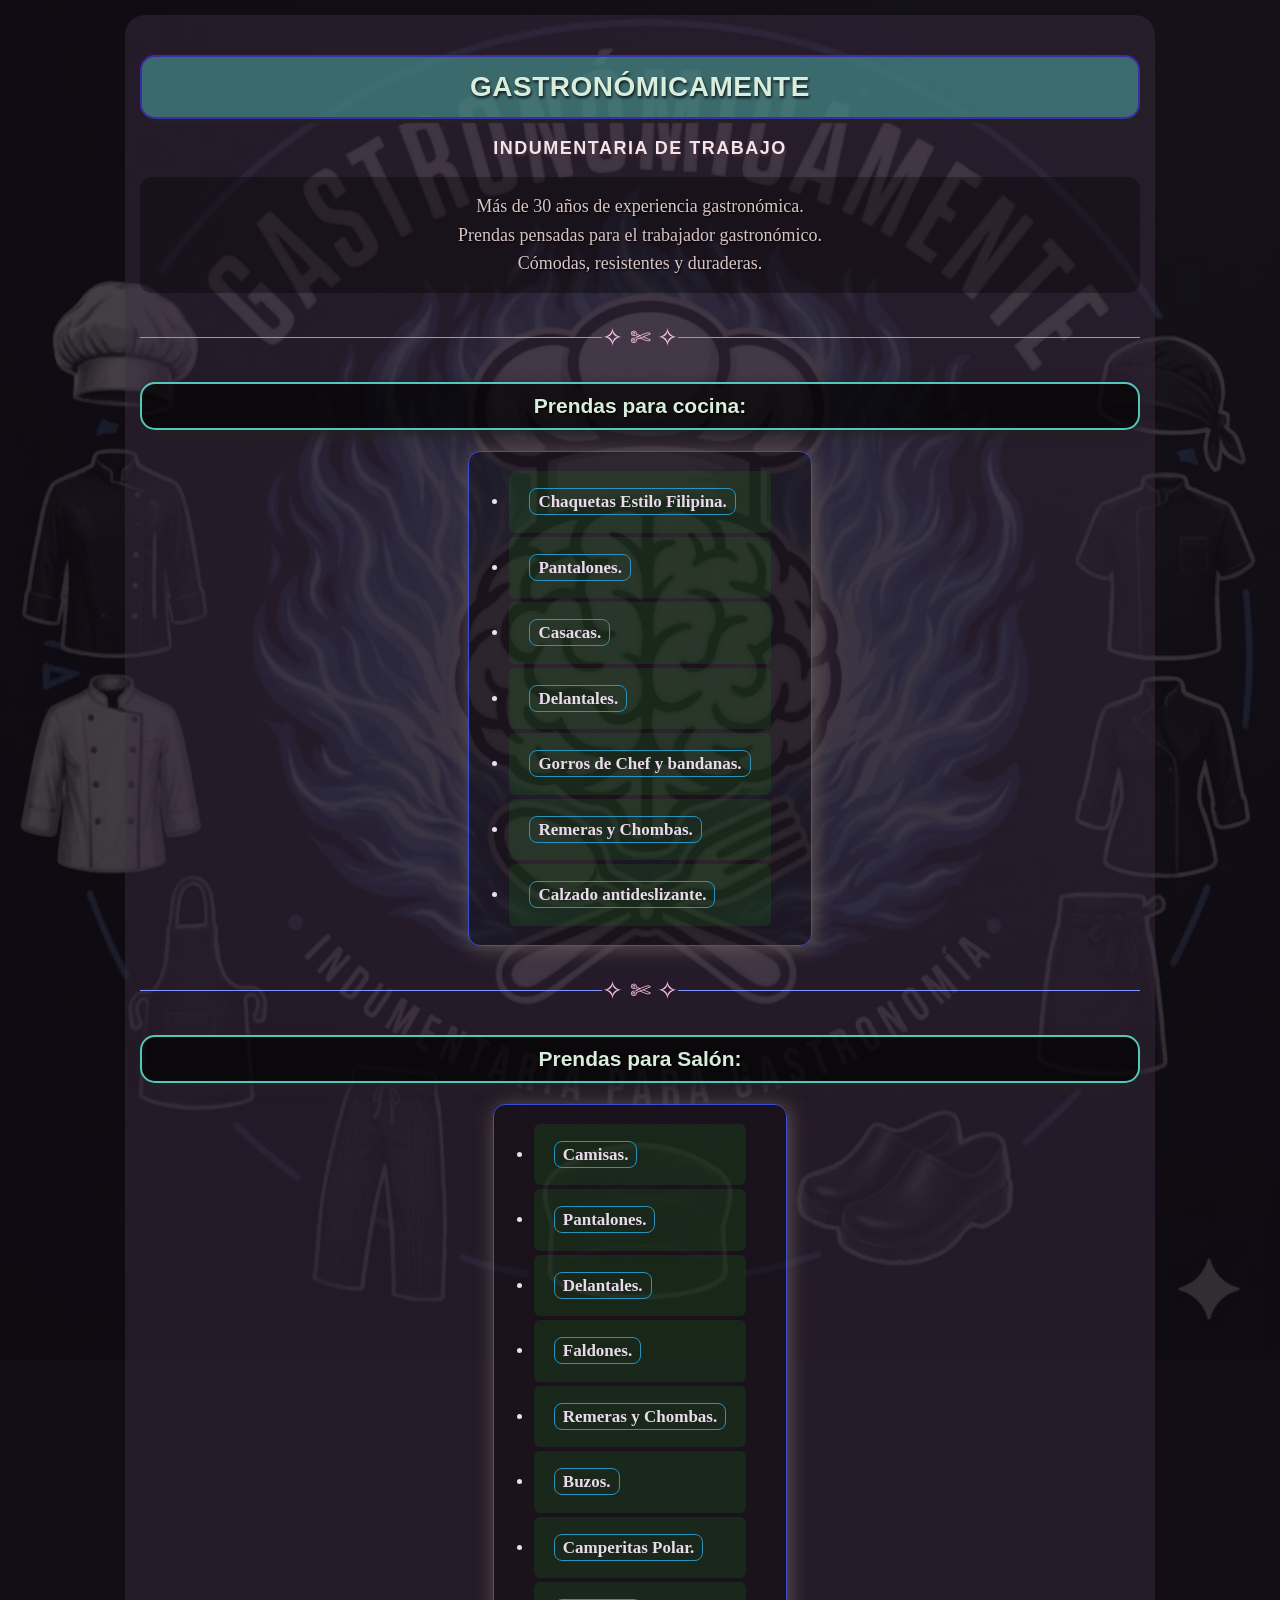
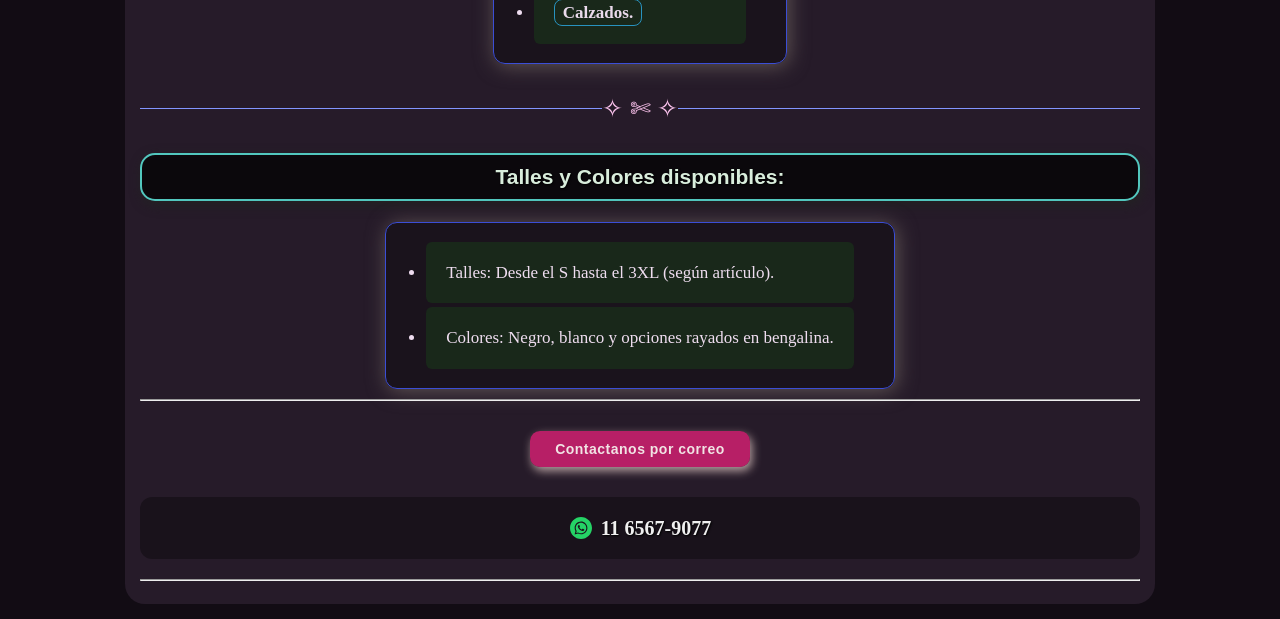
<file: index.html>
<!DOCTYPE html> <!-- Declara que el documento está escrito en HTML5 -->
<html lang="es"> <!-- Abre la estructura principal de la web e indica que el idioma es español -->
  <head> <!-- Abre la cabecera invisible con configuraciones y metadatos para el navegador -->
    <meta charset="UTF-8"> <!-- Permite mostrar correctamente tildes, eñes y caracteres especiales -->
    <meta name="viewport" content="width=device-width, initial-scale=1.0"> <!-- Adapta el ancho y escala de la página a pantallas de celulares y tablets -->
    <title>Gastronómicamente - Indumentaria de trabajo</title> <!-- Define el título que aparece en la pestaña del navegador -->
    <link rel="stylesheet" href="style.css"> <!-- Vincula la hoja de estilos externa CSS para darle diseño a esta página -->
  </head> <!-- Cierra la cabecera de configuración -->

  <body> <!-- Abre el cuerpo visible de la página web -->
    <main> <!-- Etiqueta semántica que envuelve el contenido principal y central -->

      <!-- Título o Marca -->
      <h1>GASTRONÓMICAMENTE</h1> <!-- Título principal de la página (etiqueta de mayor jerarquía visual y SEO) -->

      <!-- Subtítulo -->
      <h2>Indumentaria de trabajo</h2> <!-- Subtítulo secundario que acompaña y describe la marca -->

      <!-- Breve reseña de la marca -->
      <p> <!-- Abre un bloque de párrafo de texto -->
        Más de 30 años de experiencia gastronómica.<br> <!-- Primera línea de texto; <br> fuerza un salto de línea -->
        Prendas pensadas para el trabajador gastronómico.<br> <!-- Segunda línea descriptiva con otro salto de línea -->
        Cómodas, resistentes y duraderas. <!-- Tercera línea final del párrafo -->
      </p> <!-- Cierra el bloque de párrafo -->

      <!-- Separador decorativo -->
      <div class="separador"> <!-- Crea un contenedor genérico con la clase "separador" para estilizarlo en CSS -->
        <span>✧ ✄ ✧</span> <!-- Agrupa los símbolos decorativos en línea dentro del separador -->
      </div> <!-- Cierra el contenedor del separador -->

      <h3>Prendas para cocina:</h3> <!-- Encabezado de tercer nivel para titular la categoría de cocina -->

      <!-- Lista de Artículos de cocina -->
      <ul> <!-- Abre una lista desordenada (con viñetas) para enumerar los productos -->
        <li><a href="chaquetas.html" class="enlace-producto">Chaquetas Estilo Filipina.</a></li> <!-- Ítem de lista (<li>) con un enlace (<a>) que dirige a la página de chaquetas -->
        <li><a href="pantalones.html" class="enlace-producto">Pantalones.</a></li> <!-- Ítem de lista con enlace hacia la página de pantalones de cocina -->
        <li><a href="casacas.html" class="enlace-producto">Casacas.</a></li> <!-- Ítem de lista con enlace hacia la página de casacas -->
        <li><a href="delantales.html" class="enlace-producto">Delantales.</a></li> <!-- Ítem de lista con enlace hacia la página de delantales -->
        <li><a href="gorro-chef.html" class="enlace-producto">Gorros de Chef y bandanas.</a></li> <!-- Ítem de lista con enlace hacia la página de gorros y bandanas -->
        <li><a href="remeras.html" class="enlace-producto">Remeras y Chombas.</a></li> <!-- Ítem de lista con enlace hacia la página de remeras y chombas -->
        <li><a href="calzado-antideslizante.html" class="enlace-producto">Calzado antideslizante.</a></li> <!-- Ítem de lista con enlace hacia la página de calzado -->
      </ul> <!-- Cierra la lista desordenada de productos de cocina -->

      <!-- Separador visual -->
      <div class="separador"> <!-- Abre un segundo bloque separador decorativo -->
        <span>✧ ✄ ✧</span> <!-- Contiene los adornos tipográficos del separador -->
      </div> <!-- Cierra el segundo bloque separador -->

      <h3>Prendas para Salón:</h3> <!-- Encabezado de tercer nivel para titular la categoría de salón -->

      <!-- Lista de Artículos de salón -->
      <ul> <!-- Abre la lista desordenada para los productos del personal de salón -->
        <li><a href="camisas.html" class="enlace-producto">Camisas.</a></li> <!-- Ítem de lista con enlace hacia la página de camisas -->
        <li><a href="pantalones-salon.html" class="enlace-producto">Pantalones.</a></li> <!-- Ítem de lista con enlace hacia la página de pantalones de salón -->
        <li><a href="delantales-salon.html" class="enlace-producto">Delantales.</a></li> <!-- Ítem de lista con enlace hacia la página de delantales de salón -->
        <li><a href="faldones-salon.html" class="enlace-producto">Faldones.</a></li> <!-- Ítem de lista con enlace hacia la página de faldones -->
        <li><a href="remeras-salon.html" class="enlace-producto">Remeras y Chombas.</a></li> <!-- Ítem de lista con enlace hacia la página de remeras de salón -->
        <li><a href="buzos.html" class="enlace-producto">Buzos.</a></li> <!-- Ítem de lista con enlace hacia la página de buzos -->
        <li><a href="camperas-polar.html" class="enlace-producto">Camperitas Polar.</a></li> <!-- Ítem de lista con enlace hacia la página de camperas polar -->
        <li><a href="calzados.html" class="enlace-producto">Calzados.</a></li> <!-- Ítem de lista con enlace hacia la página de calzados de salón -->
      </ul> <!-- Cierra la lista desordenada de productos de salón -->

      <!-- Separador visual -->
      <div class="separador"> <!-- Abre el tercer bloque separador decorativo -->
        <span>✧ ✄ ✧</span> <!-- Contiene los símbolos decorativos internos -->
      </div> <!-- Cierra el tercer bloque separador -->

      <!-- Talles y colores -->
      <h3>Talles y Colores disponibles:</h3> <!-- Encabezado de tercer nivel para la sección informativa -->

      <ul> <!-- Abre la lista desordenada con las especificaciones generales -->
        <li>Talles: Desde el S hasta el 3XL (según artículo).</li> <!-- Primer punto informativo sobre la curva de talles -->
        <li>Colores: Negro, blanco y opciones rayados en bengalina.</li> <!-- Segundo punto informativo sobre los colores y telas -->
      </ul> <!-- Cierra la lista de talles y colores -->

<hr> <!-- Línea divisoria -->

<!-- Enlace para enviar un correo electrónico -->
<a href="mailto:gastrofuegos@gmail.com" class="contacto">
  Contactanos por correo </a>

<!-- Párrafo que contiene el ícono y el teléfono -->
<p style="margin-top: 12px; display: flex; align-items: center; justify-content: center; gap: 8px; color: #f0f0f0; font-size: 20px; font-weight: bold;">

  <!-- Ícono verde de WhatsApp -->
  <svg width="24" height="22" viewBox="0 0 24 24" fill="#25D366">
    <path d="M12.031 6.172c-3.181 0-5.767 2.586-5.768 5.766-.001 1.298.38 2.27 1.019 3.287l-.582 2.128 2.182-.573c.978.58 1.911.928 3.145.929 3.178 0 5.767-2.587 5.768-5.766.001-3.187-2.575-5.77-5.764-5.771zm3.392 8.244c-.144.405-.837.774-1.17.824-.299.045-.677.063-1.092-.069-.252-.08-.575-.187-.988-.365-1.739-.751-2.874-2.502-2.961-2.617-.087-.116-.708-.94-.708-1.793s.448-1.273.607-1.446c.159-.173.346-.217.462-.217l.332.006c.106.005.249-.04.39.298.144.347.491 1.2.534 1.287.043.087.072.188.014.304-.058.116-.087.188-.173.289l-.26.304c-.087.086-.177.18-.076.354.101.174.449.741.964 1.201.662.591 1.221.774 1.394.86s.274.072.376-.043c.101-.116.433-.506.549-.68.116-.173.231-.145.39-.087s1.011.477 1.184.564.289.13.332.202c.045.072.045.419-.1.824zm-3.423-14.416c-6.627 0-12 5.373-12 12s5.373 12 12 12 12-5.373 12-12-5.373-12-12-12zm.029 18.88c-1.161 0-2.305-.292-3.318-.844l-3.677.964.984-3.595c-.607-1.052-.927-2.246-.926-3.468.001-3.825 3.113-6.937 6.937-6.937 1.856.001 3.598.723 4.907 2.034 1.31 1.311 2.031 3.054 2.03 4.908-.001 3.825-3.113 6.938-6.937 6.938z"/>
  </svg>

  <!-- Número clickeable que abre WhatsApp -->
  <a href="https://wa.me/5491165679077"
     target="_blank"
     rel="noopener noreferrer"
     style="color: #f0f0f0; text-decoration: none;">
     11 6567-9077
  </a>

</p>

<hr> <!-- Línea divisoria inferior -->

    </main> <!-- Cierra el contenedor principal del contenido -->
  </body> <!-- Cierra el cuerpo visible de la página -->
</html> <!-- Cierra por completo el documento HTML -->
</file>
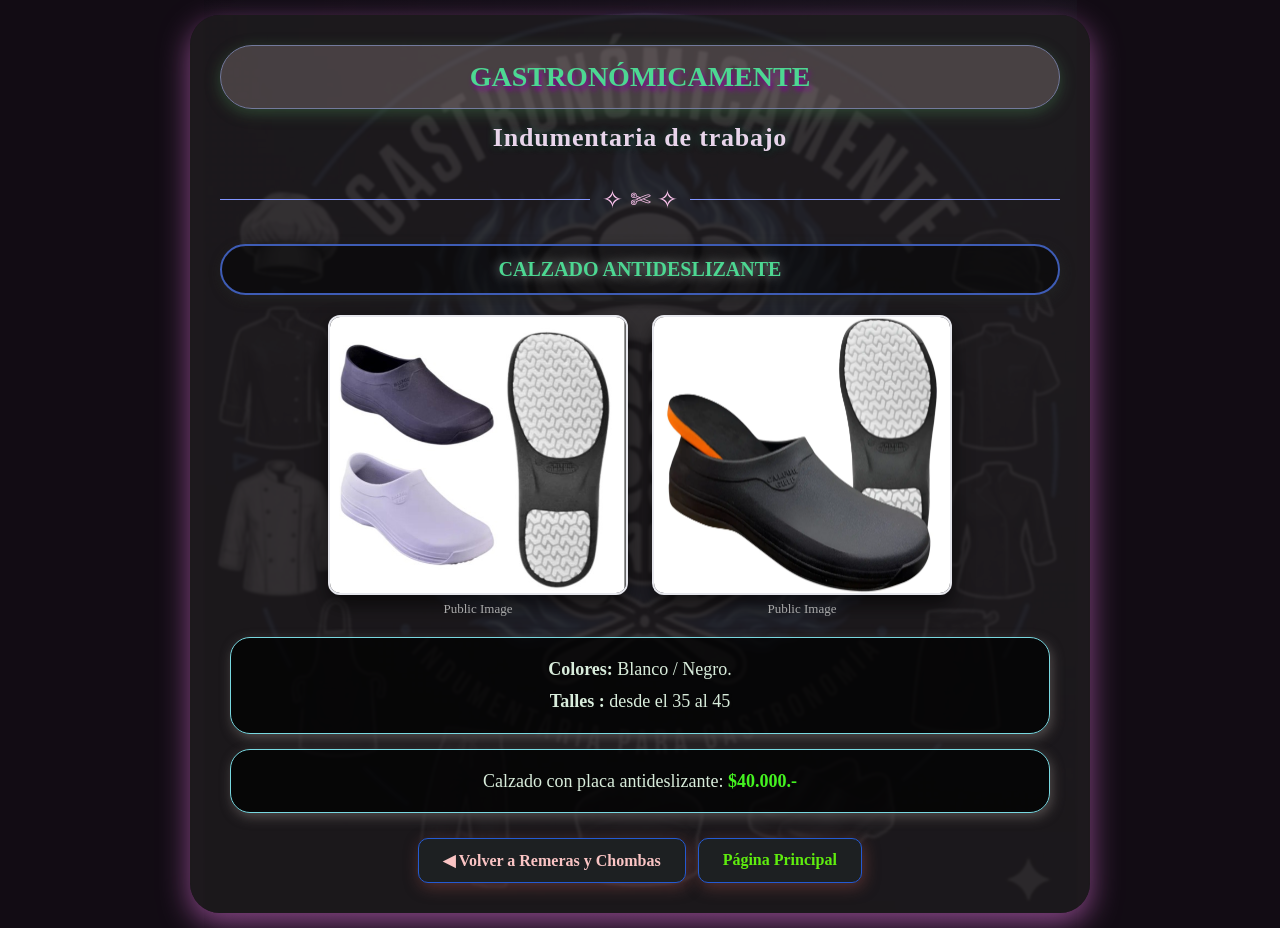
<file: calzado-antideslizante.html>
<!DOCTYPE html> <!-- Declara que este documento es de tipo HTML5 -->
<html lang="es"> <!-- Abre el documento HTML y define el idioma principal como español -->
  <head> <!-- Abre la sección de metadatos, configuración y enlaces -->
    <meta charset="UTF-8"> <!-- Configura la codificación para leer tildes y eñes -->
    <meta name="viewport" content="width=device-width, initial-scale=1.0"> <!-- Adapta la escala a celulares y tablets -->
    <title>Gastronómicamente - Calzado Antideslizante</title> <!-- Título específico de esta sección -->
    <link rel="stylesheet" href="style7.css"> <!-- Sugerencia: podés unificar todos los CSS en un solo archivo -->
  </head>

  <body> <!-- Abre el cuerpo visible de la página web -->

    <!-- Contenedor principal que envuelve y centra visualmente toda la tarjeta -->
    <main class="contenedor-principal">

      <!-- Encabezado que agrupa el título de la marca y su subtítulo -->
      <header class="header-marca">
        <h1>GASTRONÓMICAMENTE</h1> <!-- Título principal de la marca (único H1 por página) -->
        <h2>Indumentaria de trabajo</h2> <!-- Subtítulo descriptivo de la marca -->
      </header>

      <!-- Separador visual decorativo -->
      <div class="separador" aria-hidden="true">
        <span>✧ ✄ ✧</span>
      </div>

      <!-- Sección semántica que agrupa la información del producto -->
      <section class="card-producto">
        <h3>CALZADO ANTIDESLIZANTE</h3> <!-- Título de sección -->

        <!-- Se eliminó el .contenedor-principal duplicado que estaba aquí adentro -->
        <div class="contenedor-imagenes-flex">

          <!-- Primer Bloque con etiquetas semánticas -->
          <figure class="bloque-imagen">
            <img src="Calzado-Antideslizante.jpg" alt="Zueco gastronómico antideslizante modelo 1">
            <figcaption class="autor">Public Image</figcaption>
          </figure>

          <!-- Segundo Bloque con etiquetas semánticas -->
          <figure class="bloque-imagen">
            <img src="Calzado-Antideslizante1.jpg" alt="Zapato de cocina antideslizante modelo 2">
            <figcaption class="autor">Public Image</figcaption>
          </figure>

        </div>

        <!-- Contenedor que agrupa los párrafos informativos -->
        <div class="info-detalles">

          <!-- Especificaciones adaptadas a calzado (números en lugar de letras) -->
          <p>
            <strong>Colores:</strong> Blanco / Negro.<br>
            <strong>Talles :</strong> desde el 35 al 45
          </p>

          <!-- Precios actualizados para calzado (ajustá los valores reales) -->
          <p class="precios-caja">
            Calzado con placa antideslizante: <span class="color-precio">$40.000.-</span><br>
          </p>
        </div>

        <!-- Contenedor de botones de navegación -->
        <nav class="contenedor-link" aria-label="Navegación entre categorías">
          <a href="remeras.html">◀ Volver a Remeras y Chombas</a>
          <a href="index.html" class="link-home">Página Principal</a>
        </nav>

      </section> <!-- Cierra la sección del producto -->

    </main> <!-- Cierra el contenedor principal -->

  </body>
</html>
</file>
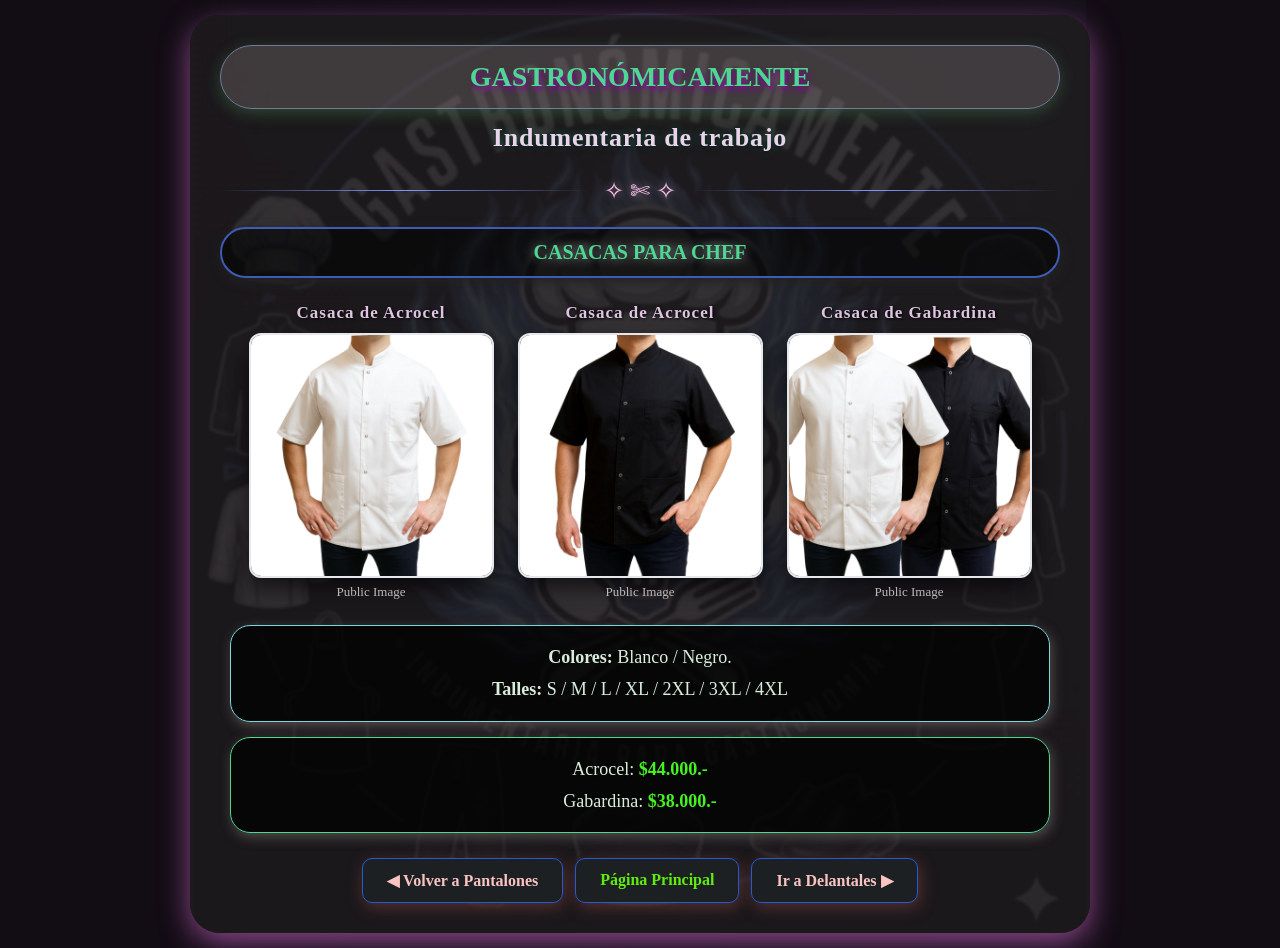
<file: casacas.html>
<!DOCTYPE html>
<html lang="es">
  <head>
    <meta charset="UTF-8">
    <meta name="viewport" content="width=device-width, initial-scale=1.0">
    <title>Gastronómicamente - Casacas para Chef</title>
    <!-- Corregido: se quitó el doble .css -->
    <link rel="stylesheet" href="style3.css">
  </head>

  <body>
    <main class="contenedor-principal">

      <header class="header-marca">
        <h1>GASTRONÓMICAMENTE</h1>
        <h2>Indumentaria de trabajo</h2>
      </header>

      <div class="separador" aria-hidden="true">
        <span>✧ ✄ ✧</span>
      </div>

      <section class="card-producto">
        <h3>CASACAS PARA CHEF</h3>

        <div class="contenedor-imagen">
          <!-- Foto 1: ahora en su propio <figure> -->
          <figure class="item-foto">
            <h4>Casaca de Acrocel</h4>
            <img src="casacaschefacrocelb.jpg" alt="Casaca de Acrocel blanca para chef">
            <figcaption class="etiqueta-img">Public Image</figcaption>
          </figure>

          <!-- Foto 2: separada en su propio <figure> para alinear en fila -->
          <figure class="item-foto">
            <h4>Casaca de Acrocel</h4>
            <img src="casacaschefacroceln.jpg" alt="Casaca de Acrocel negra para chef">
            <figcaption class="etiqueta-img">Public Image</figcaption>
          </figure>

          <!-- Foto 3 -->
          <figure class="item-foto">
            <h4>Casaca de Gabardina</h4>
            <img src="casacaschefgabardinabn.jpg" alt="Casacas de Gabardina para chef">
            <figcaption class="etiqueta-img">Public Image</figcaption>
          </figure>
        </div>

        <div class="info-detalles">
          <p>
            <strong>Colores:</strong> Blanco / Negro.<br>
            <strong>Talles:</strong> S / M / L / XL / 2XL / 3XL / 4XL
          </p>

          <p class="precios-caja">
            Acrocel: <span class="color-precio">$44.000.-</span><br>
            Gabardina: <span class="color-precio">$38.000.-</span>
          </p>
        </div>

        <nav class="contenedor-link" aria-label="Navegación entre categorías">
          <a href="pantalones.html">◀ Volver a Pantalones</a>
          <a href="index.html" class="link-home">Página Principal</a>
          <a href="delantales.html">Ir a Delantales ▶</a>
        </nav>
      </section>

    </main>
  </body>
</html>
</file>
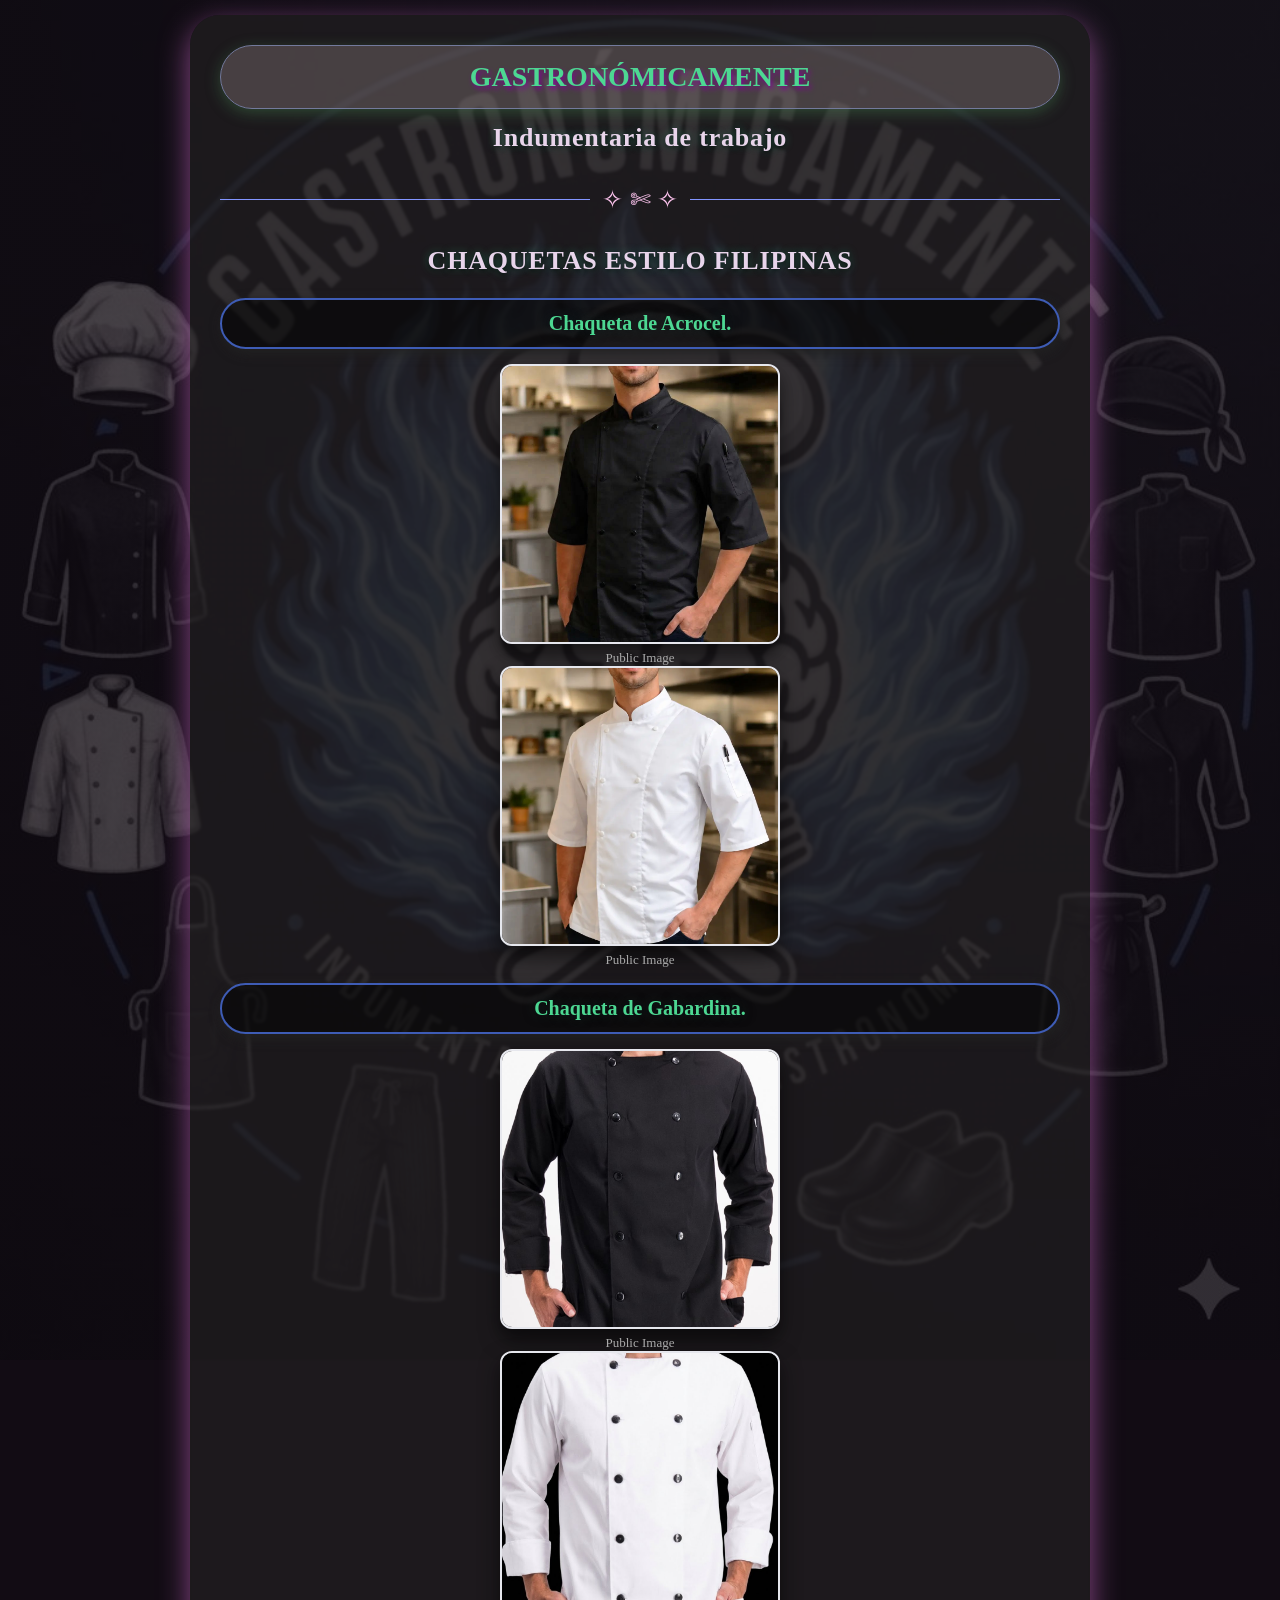
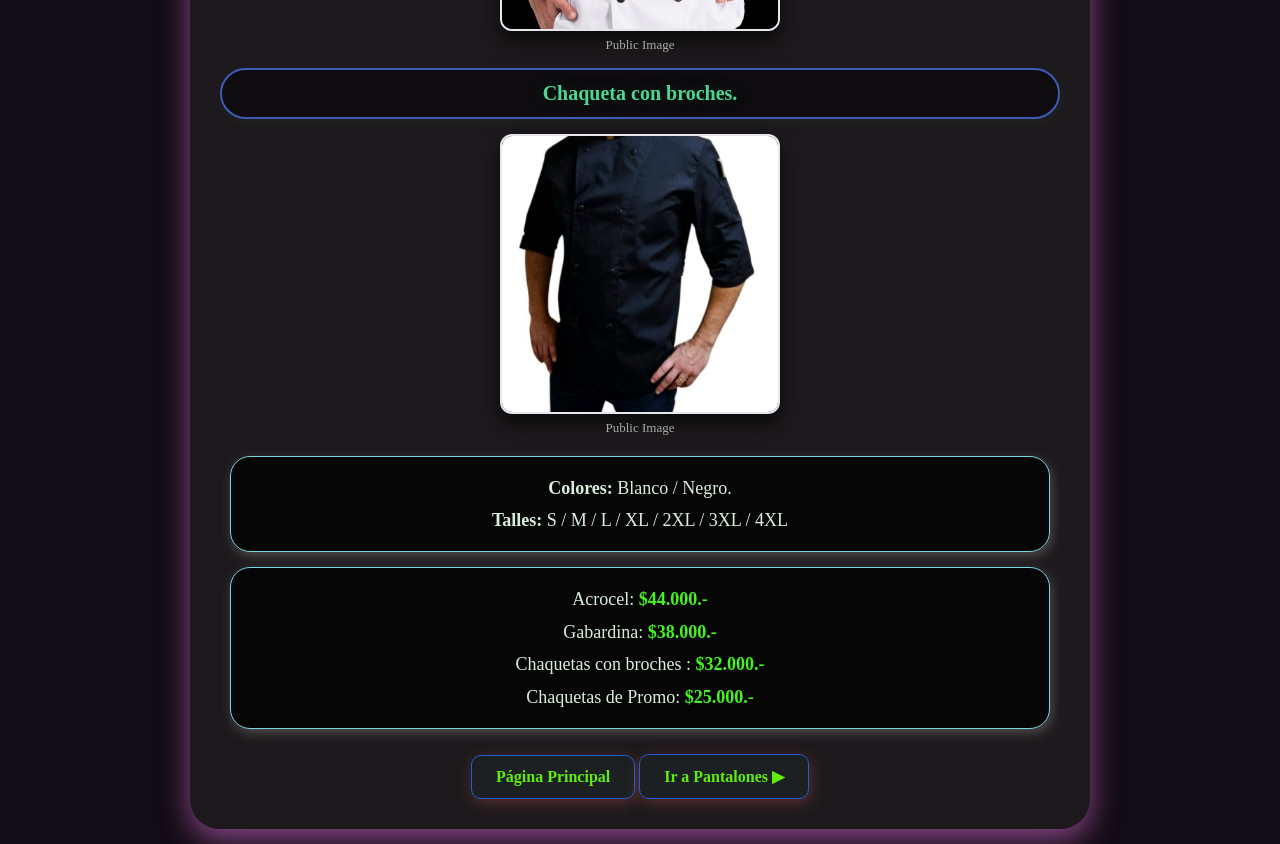
<file: chaquetas.html>
<!DOCTYPE html> <!-- Declara que el documento está escrito en HTML5 -->
<html lang="es"> <!-- Abre la estructura principal de la web e indica que el idioma es español -->
  <head> <!-- Abre la cabecera invisible con metadatos y enlaces de configuración -->
    <meta charset="UTF-8"> <!-- Permite mostrar correctamente tildes, eñes y caracteres especiales -->
    <meta name="viewport" content="width=device-width, initial-scale=1.0"> <!-- Adapta el ancho y escala de la página a celulares y tablets -->
    <title>Gastronómicamente - Chaquetas Estilo Filipinas</title> <!-- Define el título específico que se muestra en la pestaña del navegador -->
    <link rel="stylesheet" href="style1.css"> <!-- Vincula la hoja de estilos externa CSS para darle diseño a esta página -->
  </head> <!-- Cierra la cabecera de configuración -->

  <body> <!-- Abre el cuerpo visible de la página web -->

    <main class="contenedor-principal"> <!-- Etiqueta semántica que envuelve y centra todo el contenido principal -->

      <header class="header-marca"> <!-- Agrupa el encabezado institucional de la marca -->
        <h1>GASTRONÓMICAMENTE</h1> <!-- Título principal de la página (máxima jerarquía visual y SEO) -->
        <h2>Indumentaria de trabajo</h2> <!-- Subtítulo descriptivo que acompaña a la marca -->
      </header> <!-- Cierra el bloque de encabezado -->

      <div class="separador"> <!-- Crea un contenedor genérico con la clase "separador" para estilizarlo en CSS -->
        <span>✧ ✄ ✧</span> <!-- Agrupa los símbolos decorativos en línea dentro del separador -->
      </div> <!-- Cierra el contenedor del separador -->

      <section class="card-producto"> <!-- Sección semántica que agrupa toda la información del producto -->
        <h2>CHAQUETAS ESTILO FILIPINAS</h2> <!-- Corregido a <h2>: título principal de esta sección de producto -->

        <div class="contenedor-imagen"> <!-- Contenedor que agrupa las fotos y subtítulos de los modelos -->
                    
          <h3>Chaqueta de Acrocel.</h3> <!-- Corregido a <h3>: subtítulo para el segundo modelo de tela -->
          <img src="chaquetaacrocelnegra.jpg" alt="Chaqueta de acrocel negra"> <!-- Inserta la foto del modelo negro de acrocel -->
          <span class="etiqueta-img">Public Image</span> <!-- Texto pequeño de autoría de la imagen -->

          <img src="chaquetaacrocelblanca.jpg" alt="Chaqueta de acrocel blanca"> <!-- Inserta la foto del modelo blanco; corregido "lanca" a "blanca" -->
          <span class="etiqueta-img">Public Image</span> <!-- Texto pequeño de autoría de la imagen -->

          <h3>Chaqueta de Gabardina.</h3> <!-- Corregido a <h3>: subtítulo para el primer modelo de tela -->
          <img src="chaquetagabardinanegra.jpg" alt="Chaqueta de gabardina negra"> <!-- Inserta la foto; corregido el atributo alt a "gabardina" -->
          <span class="etiqueta-img">Public Image</span> <!-- Texto pequeño que indica los derechos o autoría de la imagen -->

          <img src="chaquetagabardinablanca.jpg" alt="Chaqueta de gabardina blanca"> <!-- Inserta la foto; corregido el atributo alt a "gabardina" -->
          <span class="etiqueta-img">Public Image</span> <!-- Texto pequeño que indica los derechos o autoría de la imagen -->
          
          <h3>Chaqueta con broches.</h3> <!-- Corregido a <h3>: subtítulo para el tercer modelo -->
          <img src="Chaquetas-Estilo-Filipinas.jpg" alt="Chaqueta estilo filipina"> <!-- Inserta la foto del modelo estilo filipina -->
          <span class="etiqueta-img">Public Image</span> <!-- Texto pequeño de autoría de la imagen -->
        </div> <!-- Cierra el contenedor de imágenes -->

        <div class="info-detalles"> <!-- Contenedor que agrupa los textos de especificaciones y precios -->

          <p> <!-- Abre el párrafo de colores y talles disponibles -->
            <strong>Colores:</strong> Blanco / Negro.<br> <!-- <strong> resalta en negrita; <br> inserta un salto de línea -->
            <strong>Talles:</strong> S / M / L / XL / 2XL / 3XL / 4XL <!-- Lista los talles disponibles -->
          </p> <!-- Cierra el párrafo de especificaciones -->

          <p class="precios-caja"> <!-- Abre el párrafo estilizado para mostrar los precios por tela -->
            Acrocel: <span class="color-precio">$44.000.-</span><br> <!-- <span> aísla el precio para darle color verde destacado en CSS -->
            Gabardina: <span class="color-precio">$38.000.-</span><br> <!-- Segundo precio con salto de línea -->
            Chaquetas con broches : <span class="color-precio">$32.000.-</span><br> <!-- Tercer precio final del bloque -->
            Chaquetas de Promo: <span class="color-precio">$25.000.-</span> <!-- Tercer precio final del bloque -->
          </p> <!-- Cierra el párrafo de precios -->
        </div> <!-- Cierra el contenedor de detalles -->

      </section> <!-- Cierra la sección del producto -->

      <nav class="contenedor-link"> <!-- Cambiado a <nav>: barra semántica para los botones de navegación -->
        <a href="index.html" class="link-home">Página Principal</a> <!-- Enlace que vuelve al inicio del catálogo -->
        <a href="pantalones.html" class="link-home">Ir a Pantalones ▶</a> <!-- Enlace a la página siguiente; corregido "Pantalalones" -->
      </nav> <!-- Cierra la barra de navegación -->

    </main> <!-- Cierra el contenedor principal -->

  </body> <!-- Cierra el cuerpo visible de la página -->
</html> <!-- Cierra por completo el documento HTML -->
</file>
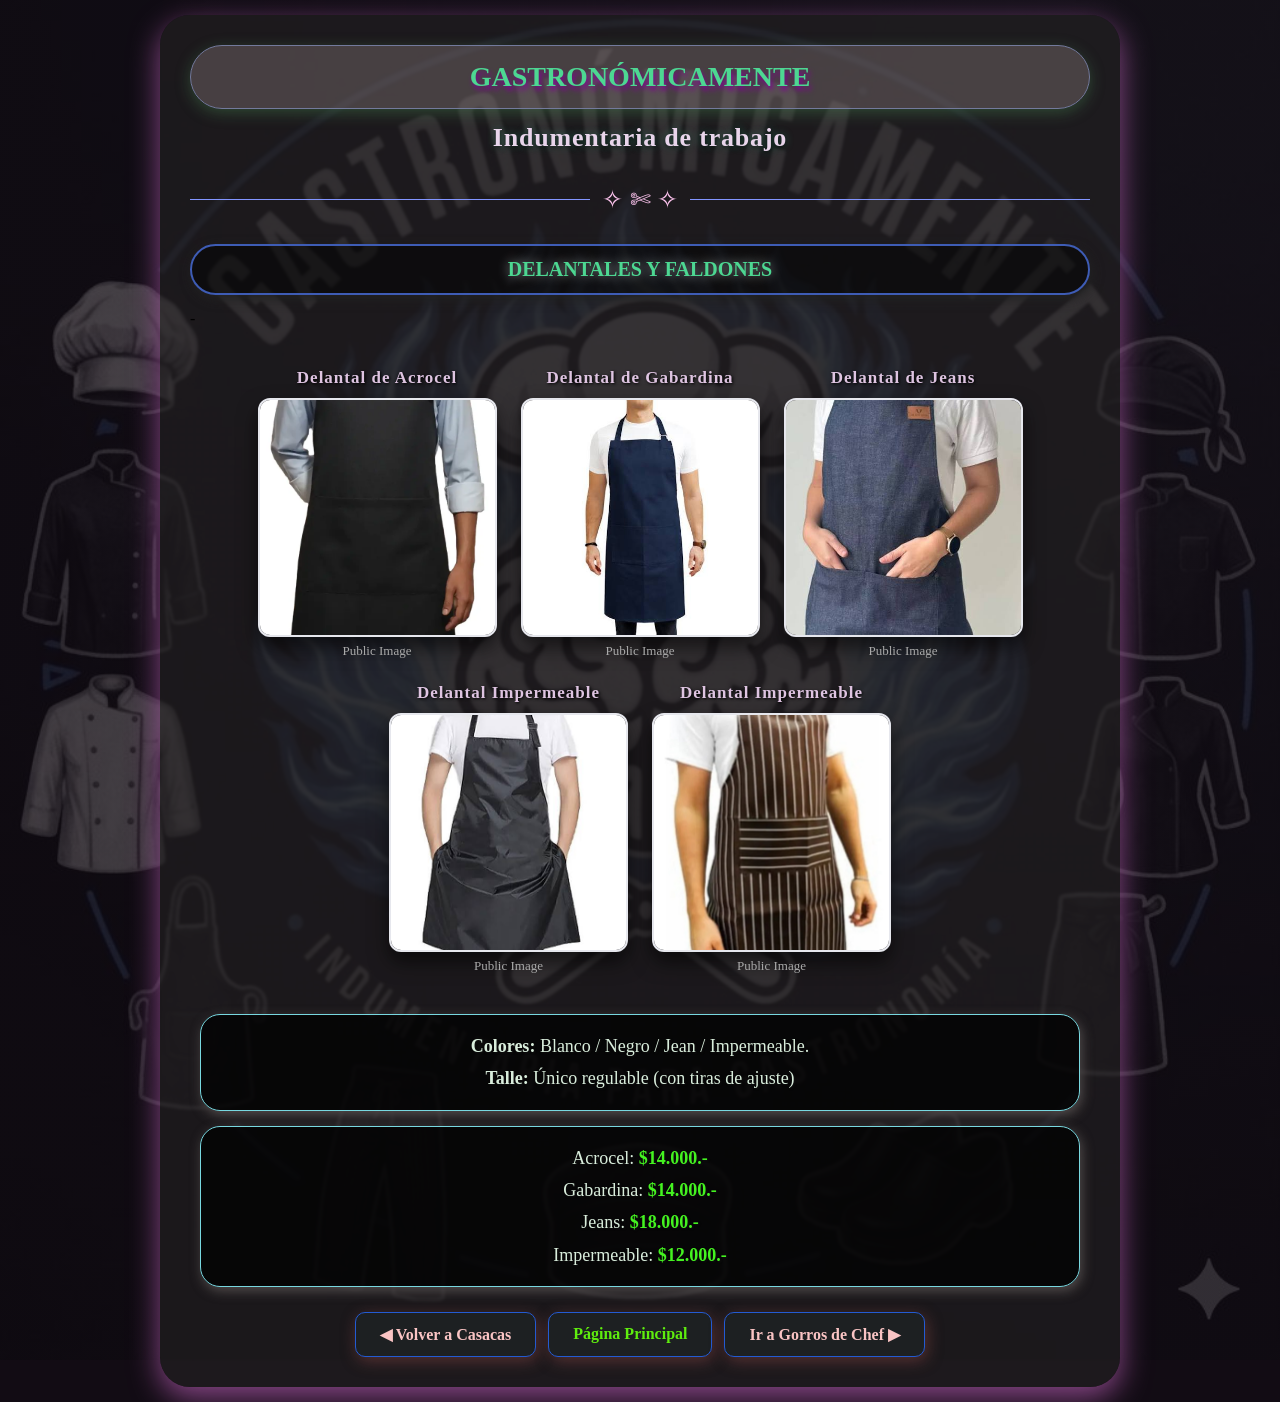
<file: delantales.html>
<!DOCTYPE html> <!-- Declara que este documento es de tipo HTML5 -->
<html lang="es"> <!-- Abre el documento HTML y define el idioma principal como español -->
  <head> <!-- Abre la sección de metadatos, configuración y enlaces -->
    <meta charset="UTF-8"> <!-- Configura la codificación para leer tildes y eñes -->
    <meta name="viewport" content="width=device-width, initial-scale=1.0"> <!-- Adapta la escala a celulares y tablets -->
    <title>Gastronómicamente - Delantales y Faldones</title> <!-- Título específico de esta sección -->
    <link rel="stylesheet" href="style4.css"> <!-- Sugerencia: podés unificar todos los CSS en un solo style1.css -->
  </head>

  <body> <!-- Abre el cuerpo visible de la página web -->

    <!-- Contenedor principal que envuelve y centra visualmente toda la tarjeta -->
    <main class="contenedor-principal">

      <!-- Encabezado que agrupa el título de la marca y su subtítulo -->
      <header class="header-marca">
        <h1>GASTRONÓMICAMENTE</h1> <!-- Título principal de la marca (único H1 por página) -->
        <h2>Indumentaria de trabajo</h2> <!-- Subtítulo descriptivo de la marca -->
      </header>

      <!-- Separador visual decorativo -->
      <div class="separador" aria-hidden="true">
        <span>✧ ✄ ✧</span>
      </div>

      <!-- Sección semántica que agrupa la información del producto -->
      <section class="card-producto">
        <h3>DELANTALES Y FALDONES</h3> <!-- Título de sección unificado en mayúsculas -->

        <!-- Contenedor que agrupa las 5 fotografías de los modelos -->
        - <div class="contenedor-imagen">


        <!-- Contenedor principal que agrupa todas las fotos y las alinea en fila con Flexbox -->
        <div class="contenedor-imagen">

          <!-- Producto 1: Abre la tarjeta individual que agrupa título, foto y pie de imagen -->
          <figure class="item-foto">
            <h4>Delantal de Acrocel</h4> <!-- Título del primer modelo -->
            <img src="delantaldeacrocel.jpg" alt="Delantal de Acrocel"> <!-- Carga la imagen y define su texto alternativo -->
            <figcaption class="etiqueta-img">Public Image</figcaption> <!-- Pie de foto aclaratorio debajo de la imagen -->
          </figure> <!-- Cierra la tarjeta del primer producto -->

          <!-- Producto 2: Abre la segunda tarjeta individual -->
          <figure class="item-foto">
            <h4>Delantal de Gabardina</h4> <!-- Título del segundo modelo -->
            <img src="delantalgabardina.jpg" alt="Delantal de Gabardina"> <!-- Carga la imagen de gabardina -->
            <figcaption class="etiqueta-img">Public Image</figcaption> <!-- Pie de foto debajo de la imagen -->
          </figure> <!-- Cierra la tarjeta del segundo producto -->

          <!-- Producto 3: Abre la tercera tarjeta individual -->
          <figure class="item-foto">
            <h4>Delantal de Jeans</h4> <!-- Título del tercer modelo -->
            <img src="delantaljean.jpg" alt="Delantal de Jeans"> <!-- Carga la imagen de jeans -->
            <figcaption class="etiqueta-img">Public Image</figcaption> <!-- Pie de foto debajo de la imagen -->
          </figure> <!-- Cierra la tarjeta del tercer producto -->

          <!-- Producto 4: Abre la cuarta tarjeta individual -->
          <figure class="item-foto">
            <h4>Delantal Impermeable</h4> <!-- Título del cuarto modelo -->
            <img src="delantalimpermeable.jpg" alt="Delantal Impermeable"> <!-- Carga la imagen impermeable -->
            <figcaption class="etiqueta-img">Public Image</figcaption> <!-- Pie de foto debajo de la imagen -->
          </figure> <!-- Cierra correctamente la cuarta tarjeta antes de abrir la siguiente -->

          <!-- Producto 5: Abre la quinta tarjeta de forma independiente -->
          <figure class="item-foto">
            <h4>Delantal Impermeable</h4> <!-- Título corregido para coincidir con la foto de bengalina -->
            <img src="delantaleimpermeabler.jpg" alt="Delantal impermeable"> <!-- Carga la imagen de bengalina con su alt corregido -->
            <figcaption class="etiqueta-img">Public Image</figcaption> <!-- Pie de foto debajo de la imagen -->
          </figure> <!-- Cierra la tarjeta del quinto producto -->

        </div> <!-- Cierra el contenedor general de la galería de imágenes -->
        </div>

        <!-- Contenedor que agrupa los párrafos informativos -->
        <div class="info-detalles">

          <!-- Especificaciones de colores y medidas disponibles -->
          <p>
            <strong>Colores:</strong> Blanco / Negro / Jean / Impermeable.<br>
            <strong>Talle:</strong> Único regulable (con tiras de ajuste)
          </p>

          <!-- Precios actualizados según los modelos mostrados (modificá los valores reales) -->
          <p class="precios-caja">
            Acrocel: <span class="color-precio">$14.000.-</span><br>
            Gabardina: <span class="color-precio">$14.000.-</span><br>
            Jeans: <span class="color-precio">$18.000.-</span><br>
            Impermeable: <span class="color-precio">$12.000.-</span>
          </p>
        </div>

        <!-- Contenedor de botones de navegación -->
        <nav class="contenedor-link" aria-label="Navegación entre categorías">
          <a href="casacas.html">◀ Volver a Casacas</a>
          <a href="index.html" class="link-home">Página Principal</a>
          <a href="gorro-chef.html">Ir a Gorros de Chef ▶</a>
        </nav>

      </section> <!-- Cierra la sección del producto -->
    </main> <!-- Cierra el contenedor principal -->
  </body>
</html>
</file>
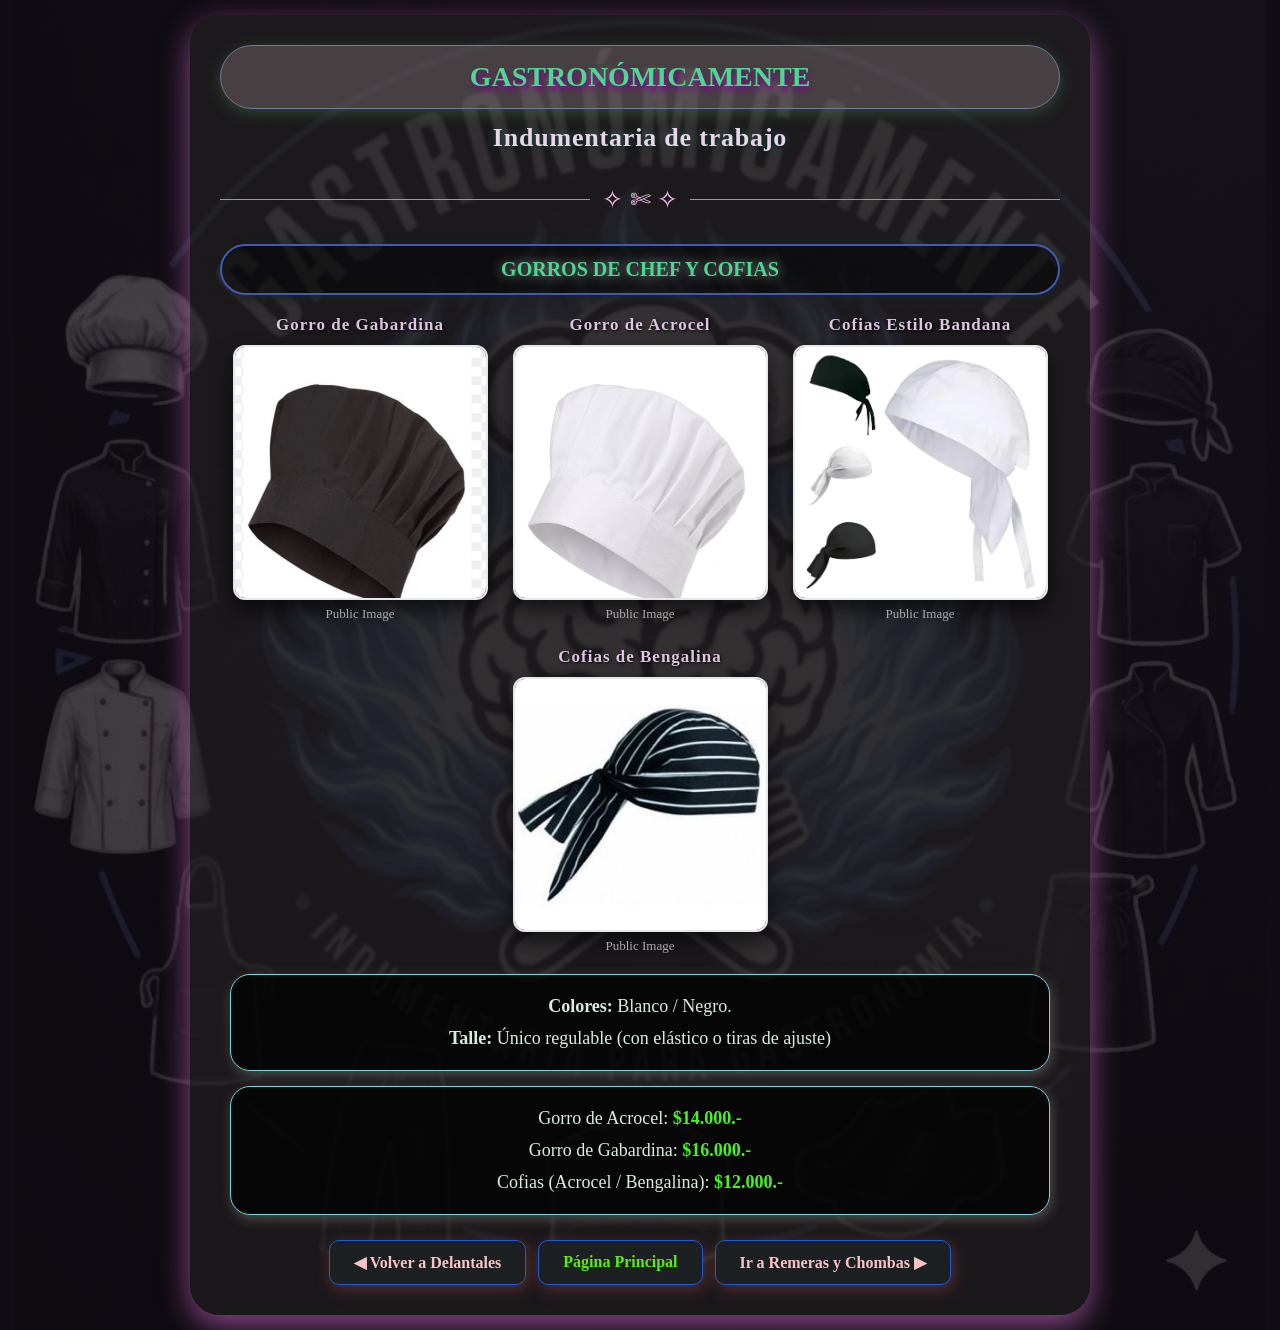
<file: gorro-chef.html>
<!DOCTYPE html> <!-- Declara que este documento es de tipo HTML5 -->
<html lang="es"> <!-- Abre el documento HTML y define el idioma principal como español -->
  <head> <!-- Abre la sección de metadatos, configuración y enlaces -->
    <meta charset="UTF-8"> <!-- Configura la codificación para leer tildes y eñes -->
    <meta name="viewport" content="width=device-width, initial-scale=1.0"> <!-- Adapta la escala a celulares y tablets -->
    <title>Gastronómicamente - Gorros de Chef y Cofias</title> <!-- Título específico de esta sección -->
    <link rel="stylesheet" href="style5.css"> <!-- Sugerencia: podés unificar todos los CSS en un solo style1.css -->
  </head>

  <body> <!-- Abre el cuerpo visible de la página web -->

    <!-- Contenedor principal que envuelve y centra visualmente toda la tarjeta -->
    <main class="contenedor-principal">

      <!-- Encabezado que agrupa el título de la marca y su subtítulo -->
      <header class="header-marca">
        <h1>GASTRONÓMICAMENTE</h1> <!-- Título principal de la marca (único H1 por página) -->
        <h2>Indumentaria de trabajo</h2> <!-- Subtítulo descriptivo de la marca -->
      </header>

      <!-- Separador visual decorativo -->
      <div class="separador" aria-hidden="true">
        <span>✧ ✄ ✧</span>
      </div>

      <!-- Sección semántica que agrupa la información del producto -->
      <section class="card-producto">
        <h3>GORROS DE CHEF Y COFIAS</h3> <!-- Título de sección -->

        <!-- Contenedor que agrupa las 4 fotografías de los modelos -->
        <div class="contenedor-imagen">

          <figure class="item-foto">
            <h4>Gorro de Gabardina</h4> <!-- Jerarquía H4 debajo de H3 -->
            <img src="Gorro-de-Chef.jpg" alt="Gorro de Chef de Gabardina"> <!-- Sin espacios extra en alt -->
            <figcaption class="etiqueta-img">Public Image</figcaption> <!-- Clase corregida -->
          </figure>

          <figure class="item-foto">
            <h4>Gorro de Acrocel</h4> <!-- Título agregado para esta segunda imagen -->
            <img src="gorro-cheff-blanco.jpg" alt="Gorro de Chef de Acrocel"> <!-- Corregido "Acroce l" -->
            <figcaption class="etiqueta-img">Public Image</figcaption>
          </figure>

          <figure class="item-foto">
            <h4>Cofias Estilo Bandana</h4> <!-- Título más limpio y descriptivo -->
            <img src="cofiaschefestilobandana.jpg" alt="Cofias estilo bandana de Acrocel"> <!-- Corregido "Cofias a" -->
            <figcaption class="etiqueta-img">Public Image</figcaption>
          </figure>

          <figure class="item-foto">
            <h4>Cofias de Bengalina</h4> <!-- Corregido error de tipeo "Bnegalina" -->
            <img src="cofiasbengalina.jpg" alt="Cofias de Bengalina">
            <figcaption class="etiqueta-img">Public Image</figcaption>
          </figure>

        </div>

        <!-- Contenedor que agrupa los párrafos informativos -->
        <div class="info-detalles">

          <!-- Especificaciones de colores y talle -->
          <p>
            <strong>Colores:</strong> Blanco / Negro.<br>
            <strong>Talle:</strong> Único regulable (con elástico o tiras de ajuste)
          </p>

          <!-- Precios actualizados para gorros y cofias (ajustá los valores reales) -->
          <p class="precios-caja">
            Gorro de Acrocel: <span class="color-precio">$14.000.-</span><br>
            Gorro de Gabardina: <span class="color-precio">$16.000.-</span><br>
            Cofias (Acrocel / Bengalina): <span class="color-precio">$12.000.-</span>
          </p>
        </div>

        <!-- Contenedor de botones de navegación -->
        <nav class="contenedor-link" aria-label="Navegación entre categorías">
          <a href="delantales.html">◀ Volver a Delantales</a>
          <a href="index.html" class="link-home">Página Principal</a>
          <a href="remeras.html">Ir a Remeras y Chombas ▶</a>
        </nav>

      </section> <!-- Cierra la sección del producto -->
    </main> <!-- Cierra el contenedor principal -->
  </body>
</html>
</file>
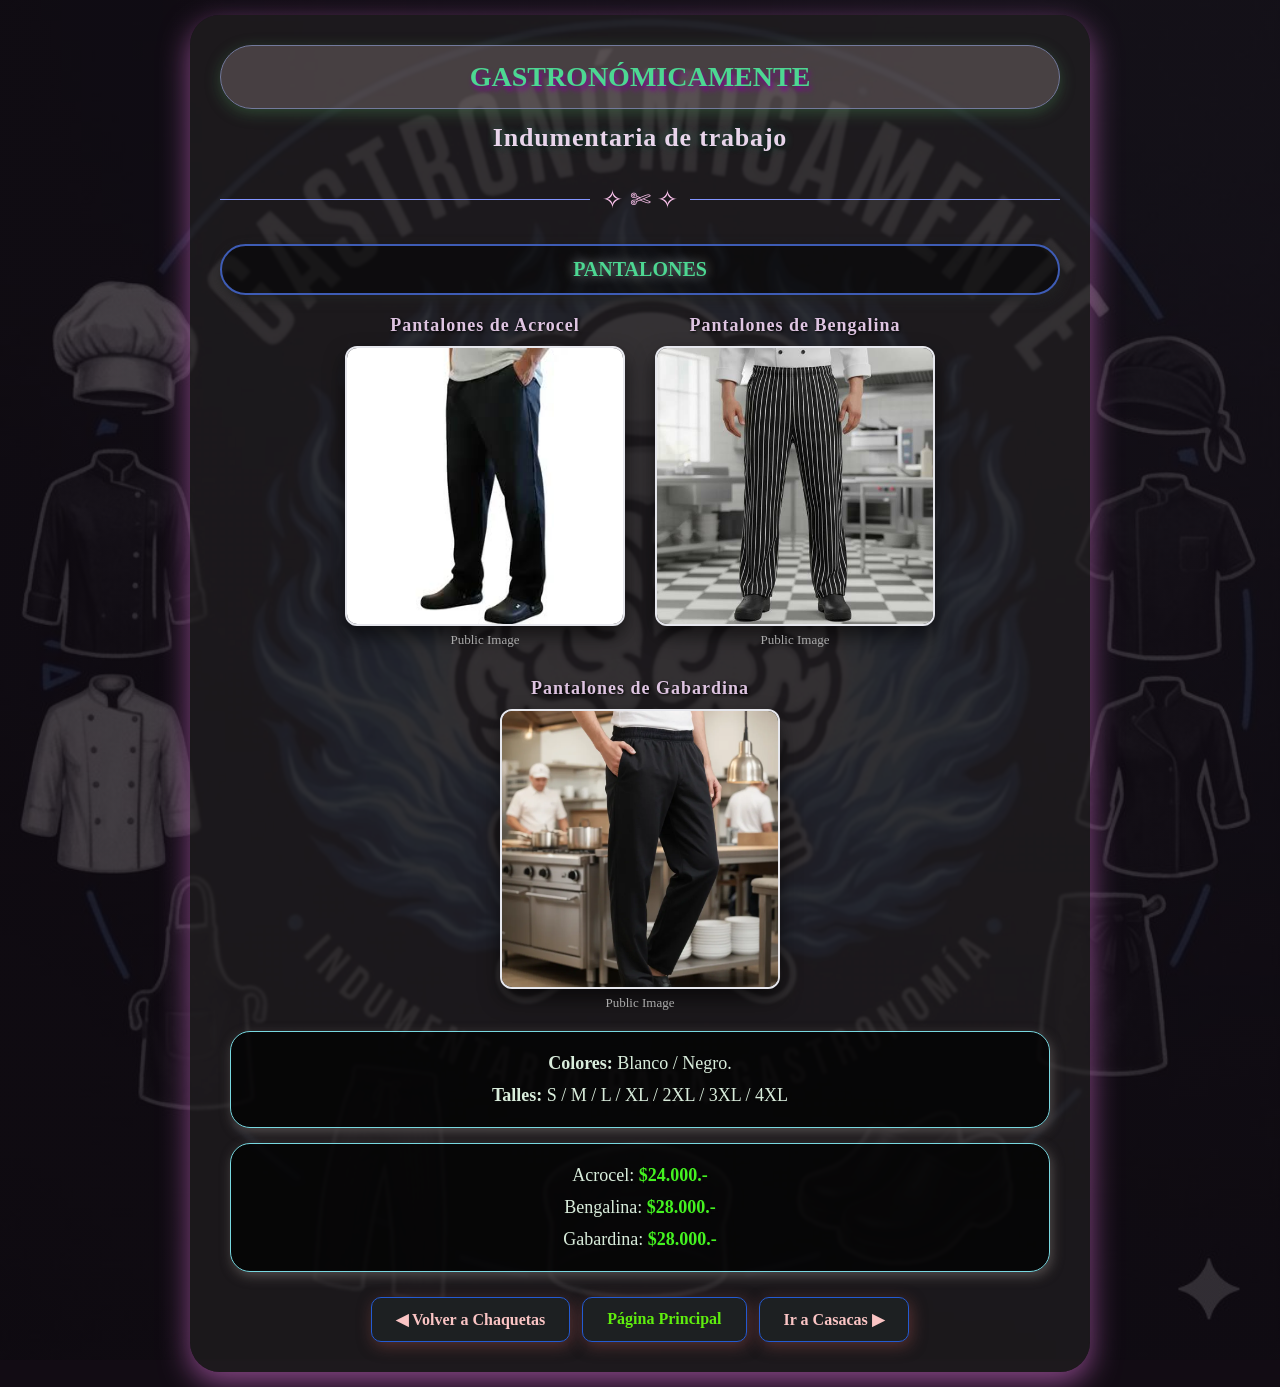
<file: pantalones.html>
<!DOCTYPE html> <!-- Declara que este documento es de tipo HTML5 -->
<html lang="es"> <!-- Abre el documento HTML y define el idioma principal como español -->
  <head> <!-- Abre la sección de metadatos, configuración y enlaces -->
    <meta charset="UTF-8"> <!-- Configura la codificación de caracteres para leer tildes y eñes -->
    <meta name="viewport" content="width=device-width, initial-scale=1.0"> <!-- Adapta la escala a celulares y tablets -->
    <title>Gastronómicamente - Pantalones de trabajo</title> <!-- Título específico de esta sección en la pestaña -->
    <link rel="stylesheet" href="style2.css"> <!-- Sugerencia: podés usar el mismo style1.css en todas las páginas -->
  </head>

  <body> <!-- Abre el cuerpo visible de la página web -->

    <!-- Contenedor principal que envuelve y centra visualmente toda la tarjeta -->
    <main class="contenedor-principal">

      <!-- Encabezado que agrupa el título de la marca y su subtítulo -->
      <header class="header-marca">
        <h1>GASTRONÓMICAMENTE</h1> <!-- Título principal de la marca (único H1 por página) -->
        <h2>Indumentaria de trabajo</h2> <!-- Subtítulo descriptivo de la marca -->
      </header>

      <!-- Separador visual decorativo -->
      <div class="separador" aria-hidden="true">
        <span>✧ ✄ ✧</span>
      </div>

      <!-- Sección semántica que agrupa la información del producto -->
      <section class="card-producto">
        <h3>PANTALONES</h3> <!-- Título de sección que indica la categoría -->

        <!-- Contenedor que agrupa las fotografías de los tres modelos -->
        <div class="contenedor-imagen">

          <figure class="item-foto">
            <h4>Pantalones de Acrocel</h4> <!-- Corregido: "Pantalones" y jerarquía H4 -->
            <img src="pantalosnesacrocel1.jpg" alt="Pantalones de Acrocel"> <!-- Se mantiene tu nombre de archivo exacto -->
            <figcaption class="etiqueta-img">Public Image</figcaption>
          </figure>

          <figure class="item-foto">
            <h4>Pantalones de Bengalina</h4> <!-- Corregido: "Pantalones" y jerarquía H4 -->
            <img src="pantalonbengalina1.jpg" alt="Pantalón de Bengalina Rayado">
            <figcaption class="etiqueta-img">Public Image</figcaption>
          </figure>

          <figure class="item-foto">
            <h4>Pantalones de Gabardina</h4> <!-- Corregido: jerarquía H4 -->
            <img src="pantalosgavardina1.jpg" alt="Pantalón Elastizado de Gabardina"> <!-- Se mantiene tu nombre de archivo exacto -->
            <figcaption class="etiqueta-img">Public Image</figcaption>
          </figure>

        </div>

        <!-- Contenedor que agrupa los párrafos informativos -->
        <div class="info-detalles">

          <!-- Especificaciones de colores y talles disponibles -->
          <p>
            <strong>Colores:</strong> Blanco / Negro.<br>
            <strong>Talles:</strong> S / M / L / XL / 2XL / 3XL / 4XL
          </p>

          <!-- Precios según la calidad de tela (actualizado para pantalones) -->
          <p class="precios-caja">
            Acrocel: <span class="color-precio">$24.000.-</span><br>
            Bengalina: <span class="color-precio">$28.000.-</span><br> <!-- Agregado para coincidir con la 2da foto -->
            Gabardina: <span class="color-precio">$28.000.-</span>
          </p>
        </div>

        <!-- Contenedor de botones de navegación -->
        <nav class="contenedor-link" aria-label="Navegación entre categorías">
          <a href="chaquetas.html">◀ Volver a Chaquetas</a>
          <a href="index.html" class="link-home">Página Principal</a>
          <a href="casacas.html">Ir a Casacas ▶</a>
        </nav>

      </section> <!-- Cierra la sección del producto -->
    </main> <!-- Cierra el contenedor principal -->
  </body>
</html>
</file>
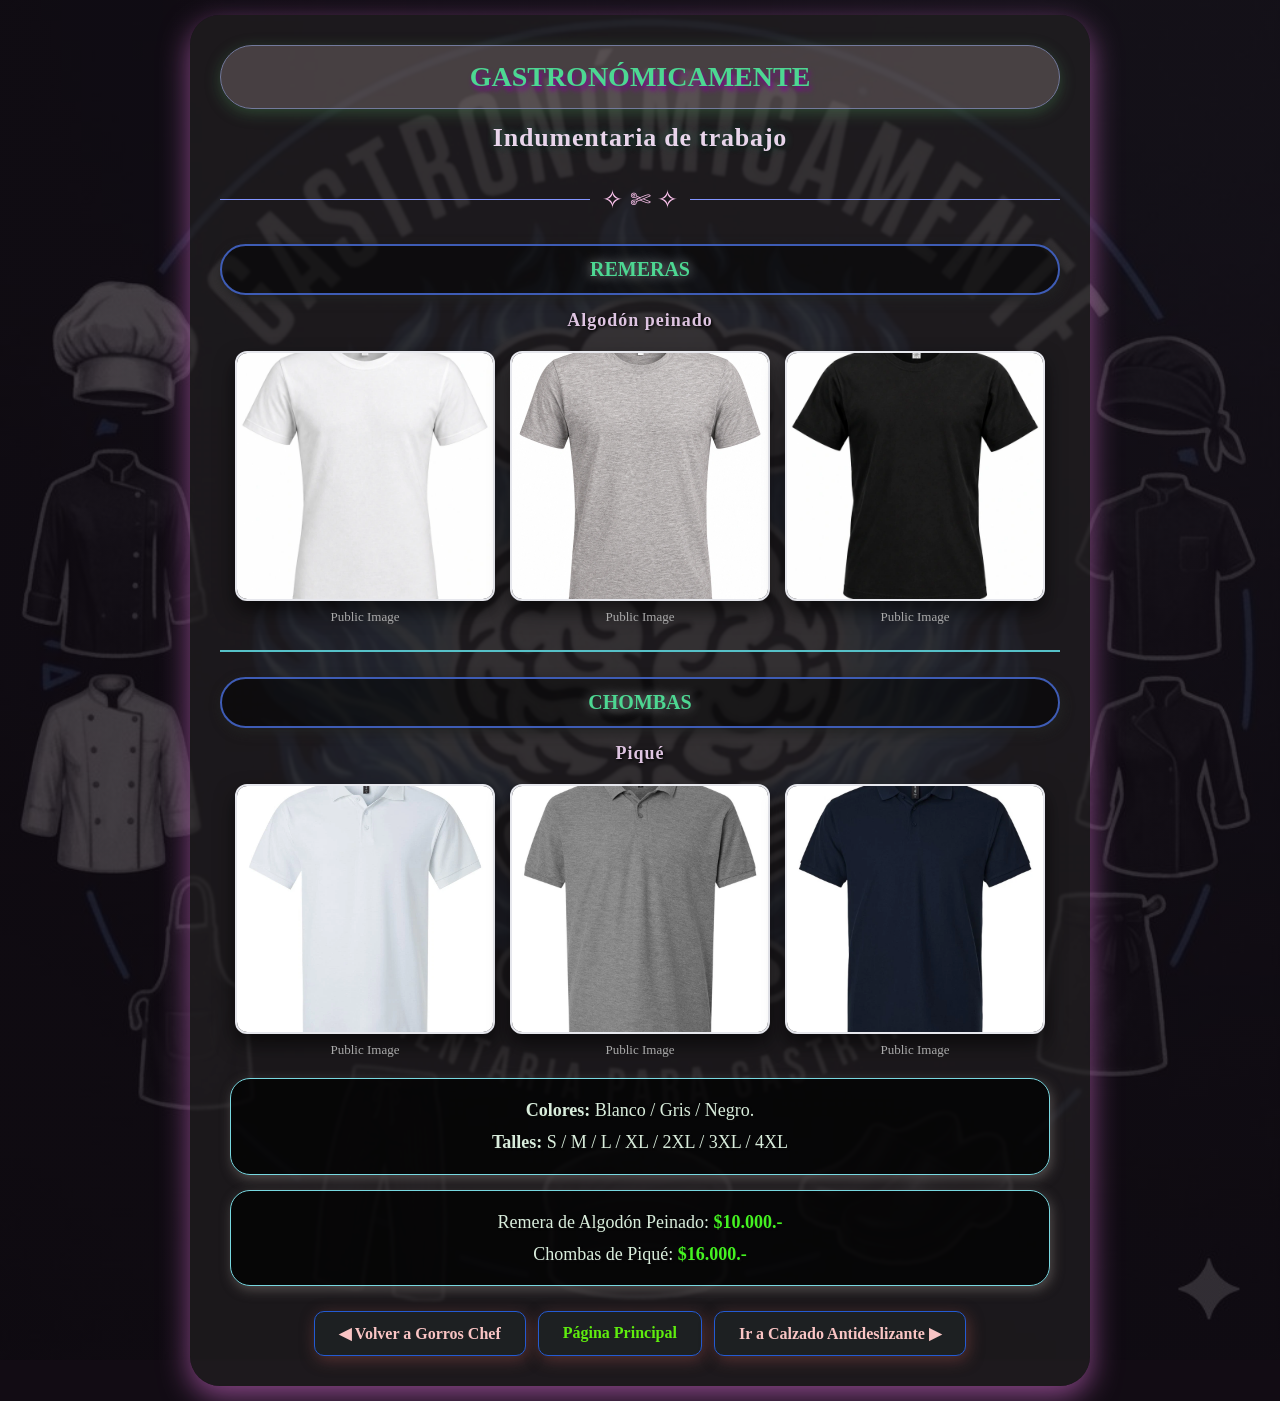
<file: remeras.html>
<!DOCTYPE html> <!-- Declara que este documento es de tipo HTML5 -->
<html lang="es"> <!-- Abre el documento HTML y define el idioma principal como español -->
  <head> <!-- Abre la sección de metadatos, configuración y enlaces -->
    <meta charset="UTF-8"> <!-- Configura la codificación para leer tildes y eñes -->
    <meta name="viewport" content="width=device-width, initial-scale=1.0"> <!-- Adapta la escala a celulares y tablets -->
    <title>Gastronómicamente - Remeras y Chombas</title> <!-- Título específico de esta sección -->
    <link rel="stylesheet" href="style6.css"> <!-- Sugerencia: podés usar el mismo style1.css en todas las páginas -->
  </head>

  <body> <!-- Abre el cuerpo visible de la página web -->
    <main class="contenedor-principal">

      <!-- Encabezado principal de la marca -->
      <header class="header-marca">
        <h1>GASTRONÓMICAMENTE</h1>
        <h2>Indumentaria de trabajo</h2>
      </header>

      <!-- Separador visual decorativo -->
      <div class="separador" aria-hidden="true">
        <span>✧ ✄ ✧ </span>
      </div>

      <!-- SECCIÓN 1: REMERAS -->
      <section class="card-producto">
        <h3>REMERAS</h3> <!-- Jerarquía H3 para categoría (como en el resto del sitio) -->
        <h4>Algodón peinado</h4> <!-- Jerarquía H4 para el tipo de tela -->

        <!-- Clases unificadas con tu CSS (contenedor-imagen, item-foto, etiqueta-img) -->
        <div class="contenedor-imagen">
          <figure class="item-foto">
            <img src="Remerab.jpg" alt="Remera blanca de algodón peinado">
            <figcaption class="etiqueta-img">Public Image</figcaption>
          </figure>

          <figure class="item-foto">
            <img src="remerag.jpg" alt="Remera gris de algodón peinado">
            <figcaption class="etiqueta-img">Public Image</figcaption>
          </figure>

          <figure class="item-foto">
            <img src="remeran.jpg" alt="Remera negra de algodón peinado">
            <figcaption class="etiqueta-img">Public Image</figcaption>
          </figure>
        </div>
      </section>

      <!-- Separador sutil entre Remeras y Chombas -->
      <hr class="separador-hr">

      <!-- SECCIÓN 2: CHOMBAS -->
      <section class="card-producto">
        <h3>CHOMBAS</h3>
        <h4>Piqué</h4>

        <div class="contenedor-imagen">
          <figure class="item-foto">
            <img src="chomasb.jpg" alt="Chomba blanca de piqué">
            <figcaption class="etiqueta-img">Public Image</figcaption>
          </figure>

          <figure class="item-foto">
            <img src="chombasg.jpg" alt="Chomba gris de piqué">
            <figcaption class="etiqueta-img">Public Image</figcaption>
          </figure>

          <figure class="item-foto">
            <img src="chombasn.jpg" alt="Chomba negra de piqué">
            <figcaption class="etiqueta-img">Public Image</figcaption>
          </figure>
        </div>

        <!-- Detalles compartidos de colores, talles y precios -->
        <div class="info-detalles">
          <p>
            <strong>Colores:</strong> Blanco / Gris / Negro.<br>
            <strong>Talles:</strong> S / M / L / XL / 2XL / 3XL / 4XL
          </p>

          <!-- Precios actualizados para Remeras y Chombas (ajustá los valores reales) -->
          <p class="precios-caja">
            Remera de Algodón Peinado: <span class="color-precio">$10.000.-</span><br>
            Chombas de Piqué: <span class="color-precio">$16.000.-</span><br>
                  
          </p>
        </div>
      </section>

      <!-- NAVEGACIÓN ENTRE CATEGORÍAS -->
      <nav class="contenedor-link" aria-label="Navegación entre categorías">
        <a href="gorro-chef.html">◀ Volver a Gorros Chef</a>
        <a href="index.html" class="link-home">Página Principal</a>
        <a href="calzado-antideslizante.html">Ir a Calzado Antideslizante ▶</a>
      </nav>

    </main>
  </body>
</html>
</file>
<file: style.css>
main {
  max-width: 80%; /* El contenedor principal ocupa hasta el 80% del ancho de la pantalla */
  margin: auto; /* Centra el bloque horizontalmente en la página */
  padding: 15px; /* Espacio interno de 15px en los cuatro lados */
  background: rgb(62, 45, 67, 0.45); /* Fondo azul grisáceo con 45% de opacidad */
  border-radius: 20px; /* Redondea las esquinas 20px */
}

/* Estilos de la página completa */
body {
  /* Capa oscura encima de la foto para que el texto lila claro siempre se lea bien */
  background-image: linear-gradient(rgba(18, 12, 20, 0.72), rgba(18, 12, 20, 0.72)), url("Gastronomica.jpg");
  background-size: contain; /* Muestra la imagen completa y más chica sin recortarla */
  background-position: center top; /* La ubica centrada arriba */
  background-repeat: no-repeat;
  background-color: #120c14; /* Color oscuro que rellena el espacio sobrante alrededor de la foto */
  min-height: 100vh; /* Asegura que el fondo cubra al menos el 100% de la altura de la pantalla */
  margin: 0; /* Evita bordes blancos alrededor de la página */
  padding: 15px;
  box-sizing: border-box; /* Evita que el padding genere barras de desplazamiento horizontal */
}

/* Ajuste específico para celulares (pantallas menores a 768px) */
@media (max-width: 768px) {
  body {
    background-size: 80% auto; /* Reduce el ancho de la foto al 80% del celular para que respire */
    background-position: center 20px; /* Le da un pequeño margen superior en móvil */
  }
}

h1, h2, h3, .contacto {
  /* Fuente geométrica y con presencia nativa del sistema (similar a Montserrat) */
  font-family: 'Trebuchet MS', 'Segoe UI', Roboto, sans-serif;
}


p {
  background: rgba(0, 0, 0, 0.35); /* Fondo negro semitransparente (35% de opacidad) */
  font-size: 18px; /* Tamaño de letra equilibrado para lectura cómoda */
  font-weight: 400; /* Grosor normal (regular) de la letra */
  color: #d9c4c4; /* Color rosado claro para el texto */
  text-align: center; /* Centra el texto */
  line-height: 1.6; /* Altura entre renglones para dar aire y mejorar la legibilidad */
  text-shadow: 1px 1px 2px #010101; /* Sombra oscura sutil detrás de las letras */
  padding: 15px; /* Espacio interno para que el texto no toque el borde del recuadro */
  border-radius: 12px; /* Suaviza las esquinas del recuadro del párrafo */
}

h1 {
  font-family: 'Montserrat', sans-serif; /* Tipografía geométrica y moderna para el título principal */
  font-weight: 700; /* Grosor en negrita (bold) para destacar jerarquía */
  letter-spacing: 0.5px; /* Ligera separación entre letras para mayor presencia */
  background: rgba(69, 140, 139, 0.7); /* Fondo verde azulado con 70% de opacidad */
  font-size: 28px; /* Tamaño grande para el título principal */
  text-align: center; /* Centra el título */
  color: #d9eddc; /* Color verde muy claro para las letras */
  padding: 14px 18px; /* 14px de espacio interno arriba/abajo y 18px a los lados */
  border-radius: 15px; /* Redondea las esquinas 15px */
  border: 2px solid #3b2caa; /* Borde sólido de 2px color azul violáceo */
  box-shadow: 2px 4px 1px #222; /* Sombra exterior del recuadro */
  text-shadow: 1px 2px 3px rgba(0, 0, 0, 0.8); /* Sombra negra difuminada en las letras */
  margin-top: 25px; /* Separación superior de 25px */
}

h2 {
  font-family: 'Montserrat', sans-serif; /* Mantiene coherencia tipográfica con el título principal */
  font-weight: 600; /* Grosor seminegrita (semi-bold) */
  font-size: 18px; /* Tamaño del subtítulo */
  text-align: center; /* Centra el texto */
  color: #f2e4e8; /* Color blanco rosado */
  text-shadow: 1px 2px 3px #4d303e; /* Sombra suave detrás del texto */
  margin: 5px auto 15px auto; /* 5px arriba, centrado horizontal y 15px abajo */
  letter-spacing: 1.5px; /* Espaciado amplio entre letras para estilo editorial */
  text-transform: uppercase; /* Convierte el texto a mayúsculas para marcar jerarquía de subtítulo */
}

h3 {
  font-family: 'Montserrat', sans-serif; /* Tipografía de títulos para encabezados de sección */
  font-weight: 600; /* Grosor seminegrita */
  background: rgba(0, 0, 0, 0.70); /* Fondo negro con 70% de opacidad */
  font-size: 21px; /* Tamaño de los títulos de sección */
  text-align: center; /* Centra el texto */
  color: #d9eddc; /* Color de texto verde muy claro */
  padding: 10px 15px; /* 10px arriba/abajo y 15px a los lados */
  border-radius: 15px; /* Redondea las esquinas 15px */
  border: 2px solid #52c7be; /* Borde sólido de 2px color turquesa */
  box-shadow: 2px 4px 12px #222; /* Sombra exterior del recuadro */
  text-shadow: 1px 1px 2px #000; /* Sombra negra en las letras */
  margin-top: 10px; /* Separación superior de 10px */
}

/* Estilo para las listas numeradas de productos */
ol {
  background: rgba(37, 34, 34, 0.4); /* Fondo gris oscuro semitransparente */
  color: #cc2e2e; /* Color rojo para los números de la lista */
  font-size: 17px; /* Tamaño de letra (hereda Open Sans del body) */
  padding: 20px 45px; /* Espacio interno: 20px vertical y 45px horizontal */
  border: 2px solid #75dbe1; /* Borde sólido de 2px color celeste */
  border-radius: 15px; /* Redondea las esquinas 15px */
  box-shadow: 2px 4px 15px #5555db; /* Sombra exterior azulada */
  line-height: 1.5; /* Espacio entre renglones */
  width: max-content; /* Ajusta el ancho de la caja al texto más largo */
  max-width: 80%; /* Evita que la caja supere el 80% del contenedor */
  margin: 15px auto; /* 15px arriba/abajo y centrado horizontal */
}

li {
  background: rgba(25, 135, 19, 0.18); /* Fondo verde tenue semitransparente */
  color: #efddf0; /* Color lila claro para el texto de los ítems */
  font-size: 17px; /* Tamaño de letra de cada elemento */
  padding: 18px 20px; /* Espacio interno de cada ítem (vertical y horizontal) */
  margin: 4px auto; /* Separación vertical entre ítems */
  border-radius: 6px; /* Redondea suavemente las esquinas de cada renglón */
}

/* Lista final de talles y colores */
ul {
  background: rgba(2, 2, 2, 0.31); /* Fondo oscuro con 31% de opacidad */
  color: #dfcb65; /* Color amarillo dorado para las viñetas */
  font-size: 16px; /* Tamaño de letra (usa Open Sans en lugar de monospace para verse prolijo) */
  padding: 15px 40px; /* Espacio interno vertical y horizontal */
  border: 1px solid #3b4ed6; /* Borde sólido de 1px color azul */
  border-radius: 12px; /* Redondea las esquinas 12px */
  box-shadow: 2px 2px 20px #615656; /* Sombra exterior grisácea */
  line-height: 1.5; /* Espacio entre renglones */
  max-width: 80%; /* Ancho máximo del 80% */
  width: max-content; /* Ajusta el ancho al contenido */
  margin: 10px auto; /* 10px arriba/abajo y centrado horizontal */
}

/* Separador decorativo con líneas laterales */
.separador {
  display: flex; /* Activa Flexbox para alinear líneas y símbolos */
  align-items: center; /* Centra verticalmente las líneas con los símbolos */
  margin: 30px auto; /* 30px arriba/abajo y centrado */
  color: #ffc5f0; /* Color rosa claro para los símbolos */
  font-size: 25px; /* Tamaño de los símbolos decorativos */
}

.separador::before,
.separador::after {
  content: ""; /* Crea los elementos decorativos vacíos antes y después del texto */
  flex: 1; /* Hace que ambas líneas se estiren por igual */
  height: 1px; /* Grosor de 1px para la línea */
  background: #8295ff; /* Color azul lavanda para las líneas */
}

/* Botón de contacto */
.contacto {
  display: block; /* Permite aplicar ancho fijo y centrar con margin auto */
  width: 210px; /* Ancho del botón para que el texto entre cómodo */
  margin: 30px auto; /* 30px arriba/abajo y centrado horizontal */
  padding: 10px 5px; /* Espacio interno vertical y horizontal del botón */
  background: rgba(229, 33, 122, 0.76); /* Fondo violeta/fucsia semitransparente */
  color: #f1e4e4; /* Color blanco rosado para el texto */
  text-align: center; /* Centra el texto dentro del botón */
  text-decoration: none; /* Quita el subrayado del enlace */
  font-family: 'Montserrat', sans-serif; /* Tipografía moderna y firme para llamadas a la acción */
  font-size: 14px; /* Tamaño de letra del botón */
  font-weight: 600; /* Grosor seminegrita para resaltar el texto */
  letter-spacing: 0.5px; /* Ligera separación entre letras */
  border-radius: 10px; /* Redondea las esquinas 10px */
  box-shadow: 2px 4px 10px #b6a0a0; /* Sombra exterior clara */
  transition: background 0.3s ease; /* Suaviza el cambio de color al pasar el mouse */
}

/* Efecto al pasar el cursor por encima del botón */
.contacto:hover {
  background: rgba(12, 235, 38, 0.72); /* Cambia el fondo a verde brillante */
}

/* Enlaces de cada producto en las listas */
.enlace-producto {
  color: #eadaec; /* Color casi blanco para los nombres de productos */
  font-weight: 600; /* Resalta el nombre del producto frente al resto del texto */
  text-decoration: none; /* Quita el subrayado automático */
  transition: color 0.2s ease; /* Suaviza el cambio de color */
  border: 1px solid #2893bf; /* Borde sólido de 1px color azul */
  border-radius: 8px; /* Redondea las esquinas 8px */
  padding: 3px 8px; /* 3px de espacio arriba/abajo y 8px a los lados */
}

/* Efecto al pasar el cursor sobre el enlace del producto */
.enlace-producto:hover {
  color: #32e75c; /* Cambia el texto a verde brillante para dar respuesta visual */
}

/* =========================================
   ADAPTACIÓN PARA CELULARES (MÓVILES)
   ========================================= */
@media (max-width: 600px) {
  
  body {
    margin: 2px; /* Reduce el margen exterior en pantallas pequeñas */
    padding: 2px; /* Reduce el espacio interno */
    background-attachment: scroll; /* Evita fallos de zoom en fondos fijos de celulares */
  }

  main {
    max-width: 96%; /* Aprovecha casi todo el ancho de la pantalla móvil */
    padding: 10px; /* Reduce el relleno interno */
    border-radius: 15px; /* Suaviza las esquinas */
  }

  h1 {
    font-size: 22px; /* Reduce el título principal para que no se desborde en celulares */
  }

  p, ol, ul {
    max-width: 95%; /* Amplía el ancho de párrafos y listas en móviles */
    font-size: 16px; /* Ajusta el tamaño de letra para lectura cómoda en pantalla chica */
  }
}
</file>
<file: style7.css>
/* ==============================
CONFIGURACIÓN GENERAL
============================== */

/* Aplica border-box para que los paddings no sumen ancho extra */
* {
  box-sizing: border-box;
}

/* Estilos de la página completa */
body {
  /* Capa oscura encima de la foto para que el texto lila claro siempre se lea bien */
  background-image: linear-gradient(rgba(18, 12, 20, 0.72), rgba(18, 12, 20, 0.72)), url("Gastronomica.jpg");
  background-size: contain; /* Muestra la imagen completa y más chica sin recortarla */
  background-position: center top; /* La ubica centrada arriba */
  background-repeat: no-repeat;
  background-color: #120c14; /* Color oscuro que rellena el espacio sobrante alrededor de la foto */
  min-height: 100vh; /* Asegura que el fondo cubra al menos el 100% de la altura de la pantalla */
  margin: 0; /* Evita bordes blancos alrededor de la página */
  padding: 15px;
  box-sizing: border-box; /* Evita que el padding genere barras de desplazamiento horizontal */
}

/* Ajuste específico para celulares (pantallas menores a 768px) */
@media (max-width: 768px) {
  body {
    background-size: 80% auto; /* Reduce el ancho de la foto al 80% del celular para que respire */
    background-position: center 20px; /* Le da un pequeño margen superior en móvil */
  }
}


/* ==============================
CONTENEDOR PRINCIPAL
============================== */

.contenedor-principal {
  width: 100%; /* Ocupa todo el ancho disponible */
  max-width: 900px; /* Tope máximo de ancho en pantallas grandes */
  margin: auto; /* Centra el bloque */
  padding: 30px; /* Espacio interno de la tarjeta */

  background: rgb(39, 38, 38, 0.55); /* Fondo negro semitransparente */
  backdrop-filter: blur(1px); /* Efecto vidrio esmerilado */
  border-radius: 30px; /* Redondeo equilibrado para no recortar contenido */
  box-shadow: 0 10px 30px rgb(173, 88, 170, 0.77); /* Sombra rojiza difuminada */
}

/* ==============================
TÍTULO PRINCIPAL Y SUBTÍTULO
============================== */

.header-marca {
  text-align: center; /* Centra el texto del encabezado */
  margin-bottom: 20px; /* Separa el encabezado de lo que sigue */
}

h1 {
  background: rgba(169, 154, 154, 0.3); /* Fondo grisáceo semitransparente */
  font-size: 28px; /* Tamaño grande para el título */
  color: #4dd792; /* Color de texto verde menta */
  padding: 15px 25px; /* Espacio interno del título */
  border: 1px solid #737a9c; /* Borde fino decorativo gris azulado */
  border-radius: 9999px; /* Esquinas redondeadas estilo píldora */
  box-shadow: 0 4px 15px rgba(75, 141, 86, 0.4); /* Sombra verde sutil */
  text-shadow: 2px 4px 5px #830296; /* Sombra violeta en las letras para legibilidad */
  margin: 0 0 12px 0; /* Margen inferior para separarlo del subtítulo */
}

h2 {
  font-size: clamp(22px, 2.5vw, 26px);
  font-weight: 700;
  color: #E8D5EB; /* Lila claro con excelente legibilidad sobre fondos oscuros */
  letter-spacing: 0.8px;
  line-height: 1.3;
  text-align: center;
  /* Sombra oscura sutil para despegar la letra clara del fondo y mantener el toque verde */
  text-shadow: 0 2px 4px rgba(0, 0, 0, 0.6), 0 0 8px rgba(47, 222, 158, 0.35);
  margin: 0 auto 12px;
}

.separador-hr {
  border: 0; /* Elimina el borde predeterminado de la línea */
  height: 2px; /* Altura o grosor de la línea */
  background: #b53e3e; /* Color rojo de la línea */
  margin: 20px 0; /* Margen arriba y abajo */
}

/* ==============================
TÍTULOS H3 Y PÁRRAFOS
============================== */

h3 {
  background: rgba(0, 0, 0, 0.5); /* Fondo oscuro semitransparente */
  font-size: 20px; /* Tamaño del texto */
  text-align: center; /* Centrado */
  color: #4dd792; /* Color de texto verde menta */
  padding: 12px 20px; /* Espacio interno */
  border-radius: 9999px; /* Esquinas redondeadas estilo píldora */
  border: 2px solid #3e5cb5; /* Borde azul */
  box-shadow: 2px 4px 12px #222; /* Sombra profunda */
  text-shadow: 0 0 12px rgba(238, 248, 249, 0.6); /* Brillo suave en el texto */
  margin: 15px 0; /* Margen superior e inferior */
}

p {
  background: rgba(0, 0, 0, 0.75); /* Fondo oscuro para buena lectura */
  font-size: 18px; /* Tamaño de fuente cómodo */
  line-height: 1.8; /* Interlineado amplio */
  text-align: center; /* Texto centrado */
  color: #d9eddc; /* Verde muy claro */
  padding: 15px 25px; /* Espacio interno para que el texto no toque los bordes */
  border-radius: 20px; /* Esquinas redondeadas */
  border: 1px solid #78d8e0; /* Borde celeste */
  box-shadow: 2px 4px 12px #514b4b; /* Sombra gris */
  text-shadow: 1px 1px 2px #0f0f0f; /* Sombra sutil */
  margin: 15px 10px; /* Margen exterior */
}

/* ==============================
IMÁGENES EN FILA Y ETIQUETAS
============================== */

/* Contenedor que alinea los bloques en la misma línea */
.contenedor-imagenes-flex {
  display: flex; /* Activa Flexbox para ponerlas lado a lado */
  gap: 24px; /* Espacio de separación entre las dos imágenes */
  justify-content: center; /* Centra las imágenes en la tarjeta */
  align-items: flex-start; /* Alinea los elementos por la parte superior */
  flex-wrap: wrap; /* Permite que se apilen en pantallas muy angostas */
  margin: 20px 0; /* Margen vertical */
}

/* Controla el comportamiento de cada bloque (imagen + texto) */
.bloque-imagen {
  display: flex;
  flex-direction: column; /* Hace que el texto quede abajo de su respectiva imagen */
  align-items: center; /* Centra el texto respecto a la imagen */
  flex: 1 1 260px; /* Se adapta automáticamente al ancho disponible */
  max-width: 300px; /* Tope de ancho para que dos fotos luzcan equilibradas */
  margin: 0; /* Quita margen por defecto de <figure> */
}

img {
  display: block; /* Convierte la imagen en bloque */
  width: 100%; /* Ocupa todo el ancho de su .bloque-imagen */
  height: 280px; /* Alto fijo cuadrado */
  object-fit: cover; /* Recorta la imagen proporcionalmente sin deformarla */
  border-radius: 12px; /* Esquinas redondeadas de la foto */
  border: 2px solid #e6e7ed; /* Borde claro alrededor de la foto */
  box-shadow: 0 10px 20px rgba(0, 0, 0, 0.6); /* Sombra elegante abajo */
  transition: transform 0.3s ease, filter 0.3s ease; /* Suaviza las animaciones al pasar el mouse */
}

/* Efecto al pasar el cursor sobre la imagen */
img:hover {
  transform: scale(1.03); /* Agranda ligeramente la imagen */
  filter: brightness(1.1); /* Brillo un poco más intenso */
}

h6,
.autor,
.etiqueta-img {
  font-size: 13px; /* Texto pequeño */
  color: #aaa; /* Color gris */
  text-align: center; /* Centrado */
  margin-top: 6px; /* Separación con la imagen */
  display: block; /* Ocupa su propia línea */
}

/* Separador decorativo con símbolos en el medio */
.separador {
  display: flex; /* Alinea las líneas laterales y el símbolo central */
  align-items: center; /* Centra verticalmente */
  gap: 12px; /* Espacio entre las líneas y el símbolo */
  margin: 30px auto; /* Margen vertical */
  color: #ffc5f0; /* Color rosa claro */
  font-size: 25px; /* Tamaño del símbolo */
}

.separador::before,
.separador::after {
  content: ""; /* Necesario para renderizar las líneas */
  flex: 1; /* Hace que ambas líneas ocupen el mismo ancho */
  height: 1px; /* Grosor de la línea */
  background: #8295ff; /* Color azul lavanda */
}

/* ==============================
ENLACES Y BOTONES
============================== */

.contenedor-link {
  display: flex; /* Alinea los botones en fila */
  justify-content: center; /* Centra los botones */
  gap: 12px; /* Separa los botones entre sí */
  flex-wrap: wrap; /* Permite que bajen de línea en celulares */
  margin-top: 25px; /* Margen superior */
}

a {
  display: inline-block; /* Permite aplicar padding y márgenes correctamente */
  background: #1d2022; /* Fondo oscuro */
  color: #fac4c4; /* Color de texto rosado claro */
  font-size: 16px; /* Tamaño de fuente */
  font-weight: bold; /* Texto en negrita */
  text-decoration: none; /* Elimina el subrayado por defecto */
  padding: 12px 24px; /* Espacio interno tipo botón */
  border: 1px solid #235bd3; /* Borde azul */
  border-radius: 10px; /* Esquinas redondeadas */
  box-shadow: 2px 4px 15px rgba(143, 71, 71, 0.5); /* Sombra rojiza */
  transition: all 0.3s ease; /* Suaviza cualquier cambio de estado */
}

/* Efecto al pasar el cursor sobre el enlace */
a:hover {
  background: #3f5f81; /* Cambia el fondo a azul/gris */
  color: #78d8e0; /* Cambia el texto a celeste */
  transform: translateY(-3px); /* Eleva sutilmente el botón */
}

.link-home {
  color: #5fed0e; /* Color verde específico para el botón principal */
}

.link-home:hover {
  color: #78d8e0; /* Color celeste al pasar el mouse */
  text-decoration: underline; /* Muestra subrayado al pasar el mouse */
}

/* ==============================
PRECIOS
============================== */

.color-precio {
  color: #44f320; /* Color verde brillante destacado para los montos */
  font-weight: bold; /* Negrita para resaltar los precios */
}

/* ==============================
ADAPTACIÓN PARA CELULARES (RESPONSIVE)
============================== */

/* Se aplica automáticamente en pantallas menores a 768px (tablets y celulares) */
@media (max-width: 768px) {
  body {
    padding: 10px; /* Reduce los márgenes de la pantalla */
    align-items: flex-start; /* Alinea arriba para permitir scroll natural */
  }

  .contenedor-principal {
    padding: 15px; /* Reduce el espacio interno de la tarjeta */
    margin-top: 20px; /* Espacio superior moderado en móvil */
    border-radius: 25px; /* Redondeo adaptado a móvil */
  }

  h1 {
    font-size: 22px; /* Achica el título principal */
  }

  h2 {
    font-size: 17px; /* Achica el subtítulo */
  }

  h3 {
    font-size: 16px; /* Achica títulos de sección */
  }

  p {
    font-size: 16px; /* Ajusta tamaño de lectura en móvil */
    padding: 12px 16px; /* Reduce relleno lateral */
  }

  .bloque-imagen {
    max-width: 100%; /* En celular cada foto ocupa todo el ancho cómodo */
  }

  img {
</file>
<file: style3.css>
/* ==============================
CONFIGURACIÓN GENERAL
============================== */

* {
  box-sizing: border-box;
}

/* Estilos de la página completa */
body {
  /* Capa oscura encima de la foto para que el texto lila claro siempre se lea bien */
  background-image: linear-gradient(rgba(18, 12, 20, 0.72), rgba(18, 12, 20, 0.72)), url("Gastronomica.jpg");
  background-size: contain; /* Muestra la imagen completa y más chica sin recortarla */
  background-position: center top; /* La ubica centrada arriba */
  background-repeat: no-repeat;
  background-color: #120c14; /* Color oscuro que rellena el espacio sobrante alrededor de la foto */
  min-height: 100vh; /* Asegura que el fondo cubra al menos el 100% de la altura de la pantalla */
  margin: 0; /* Evita bordes blancos alrededor de la página */
  padding: 15px;
  box-sizing: border-box; /* Evita que el padding genere barras de desplazamiento horizontal */
}

/* Ajuste específico para celulares (pantallas menores a 768px) */
@media (max-width: 768px) {
  body {
    background-size: 80% auto; /* Reduce el ancho de la foto al 80% del celular para que respire */
    background-position: center 20px; /* Le da un pequeño margen superior en móvil */
  }
}

/* ==============================
CONTENEDOR PRINCIPAL
============================== */

.contenedor-principal {
  width: 100%; /* Ocupa todo el ancho disponible */
  max-width: 900px; /* Tope máximo de ancho en pantallas grandes */
  margin: auto; /* Centra el bloque */
  padding: 30px; /* Espacio interno de la tarjeta */

  background: rgb(39, 38, 38, 0.55); /* Fondo negro semitransparente */
  backdrop-filter: blur(1px); /* Efecto vidrio esmerilado */
  border-radius: 30px; /* Redondeo equilibrado para no recortar contenido */
  box-shadow: 0 10px 30px rgb(173, 88, 170, 0.77); /* Sombra rojiza difuminada */
}

/* ==============================
TÍTULO PRINCIPAL Y SUBTÍTULO
============================== */

.header-marca {
  text-align: center;
  margin-bottom: 10px;
}

h1 {
  background: rgba(169, 154, 154, 0.25);
  font-size: 28px;
  color: #4dd792;
  padding: 15px 25px;
  border: 1px solid #737a9c;
  border-radius: 9999px;
  box-shadow: 0 4px 15px rgba(75, 141, 86, 0.4);
  text-shadow: 2px 4px 5px #830296;
  margin: 0 0 12px 0;
}

h2 {
  font-size: clamp(22px, 2.5vw, 26px);
  font-weight: 700;
  color: #E8D5EB; /* Lila claro con excelente legibilidad sobre fondos oscuros */
  letter-spacing: 0.8px;
  line-height: 1.3;
  text-align: center;
  /* Sombra oscura sutil para despegar la letra clara del fondo y mantener el toque verde */
  text-shadow: 0 2px 4px rgba(0, 0, 0, 0.6), 0 0 8px rgba(47, 222, 158, 0.35);
  margin: 0 auto 12px;
}

/* ==============================
SEPARADOR DECORATIVO
============================== */

.separador {
  display: flex;
  align-items: center;
  gap: 15px;
  margin: 22px auto;
  color: #ffc5f0;
  font-size: 24px;
  text-shadow: 0 0 8px rgba(255, 197, 240, 0.5);
}

.separador::before,
.separador::after {
  content: "";
  flex: 1;
  height: 1px;
  background: linear-gradient(90deg, transparent, #8295ff, transparent); /* Difuminado elegante */
}

/* ==============================
TÍTULOS H3, H4 Y PÁRRAFOS
============================== */

h3 {
  background: rgba(0, 0, 0, 0.55);
  font-size: 20px;
  text-align: center;
  color: #4dd792;
  padding: 12px 20px;
  border-radius: 9999px;
  border: 2px solid #3e5cb5;
  box-shadow: 2px 4px 12px #222;
  text-shadow: 0 0 12px rgba(238, 248, 249, 0.6);
  margin: 15px 0;
}

h4 {
  color: #dec4e1;
  font-size: 17px;
  letter-spacing: 1px;
  margin: 0 0 10px 0;
  text-shadow: 1px 1px 3px #000;
}

.info-detalles p {
  background: rgba(0, 0, 0, 0.75);
  font-size: 18px;
  line-height: 1.8;
  text-align: center;
  color: #d9eddc;
  padding: 15px 25px;
  border-radius: 20px;
  border: 1px solid #78d8e0;
  box-shadow: 2px 4px 12px #514b4b;
  text-shadow: 1px 1px 2px #0f0f0f;
  margin: 15px 10px;
}

/* Destaca ligeramente la caja de precios */
.info-detalles .precios-caja {
  border-color: #4dd792;
}

.color-precio {
  color: #44f320;
  font-weight: bold;
}

/* ==============================
IMAGEN Y ETIQUETA
============================== */

.contenedor-imagen {
  display: flex;
  justify-content: center;
  gap: 24px;
  flex-wrap: wrap;
  text-align: center;
  margin: 25px 0;
}

.item-foto {
  margin: 0;
}

.item-foto img {
  display: block;
  width: 245px;
  max-width: 100%;
  height: 245px;
  object-fit: cover;
  border-radius: 12px;
  border: 2px solid #e6e7ed;
  box-shadow: 0 10px 20px rgba(0, 0, 0, 0.6);
  margin: 0 auto;
  transition: transform 0.3s ease, filter 0.3s ease;
}

.item-foto img:hover {
  transform: scale(1.03);
  filter: brightness(1.08);
}

.etiqueta-img {
  font-size: 13px;
  color: #bbb;
  text-align: center;
  margin-top: 6px;
  display: block;
}

/* ==============================
ENLACES Y BOTONES
============================== */

.contenedor-link {
  display: flex;
  justify-content: center;
  gap: 12px;
  flex-wrap: wrap;
  margin-top: 25px;
}

.contenedor-link a {
  display: inline-block;
  background: #1d2022;
  color: #fac4c4;
  font-size: 16px;
  font-weight: bold;
  text-decoration: none;
  padding: 12px 24px;
  border: 1px solid #235bd3;
  border-radius: 10px;
  box-shadow: 2px 4px 15px rgba(143, 71, 71, 0.5);
  transition: all 0.3s ease;
}

.contenedor-link a:hover {
  background: #3f5f81;
  color: #78d8e0;
  transform: translateY(-3px);
}

.contenedor-link .link-home {
  color: #5fed0e;
}

.contenedor-link .link-home:hover {
  color: #78d8e0;
  text-decoration: underline;
}

/* ==============================
ADAPTACIÓN PARA CELULARES (RESPONSIVE)
============================== */

@media (max-width: 768px) {
  body {
    padding: 10px;
    align-items: flex-start;
  }

  .contenedor-principal {
    padding: 15px;
    margin-top: 15px;
    border-radius: 25px;
  }

  h1 {
    font-size: 22px;
    padding: 12px 18px;
  }

  h2 {
    font-size: 17px;
  }

  h3 {
    font-size: 16px;
  }

  .info-detalles p {
    font-size: 16px;
    padding: 12px 16px;
    margin: 12px 0;
  }

  .item-foto img {
    width: 230px;
    height: 230px;
  }

  .contenedor-link a {
    width: 100%; /* En celular los botones ocupan todo el ancho para tocar fácil */
    text-align: center;
  }
}
</file>
<file: style1.css>
/* ==============================
CONFIGURACIÓN GENERAL
============================== */

/* Aplica border-box para que padding y border no sumen ancho extra */
* {
  box-sizing: border-box;
}

/* Estilos de la página completa */
body {
  /* Capa oscura encima de la foto para que el texto lila claro siempre se lea bien */
  background-image: linear-gradient(rgba(18, 12, 20, 0.72), rgba(18, 12, 20, 0.72)), url("Gastronomica.jpg");
  background-size: contain; /* Muestra la imagen completa y más chica sin recortarla */
  background-position: center top; /* La ubica centrada arriba */
  background-repeat: no-repeat;
  background-color: #120c14; /* Color oscuro que rellena el espacio sobrante alrededor de la foto */
  min-height: 100vh; /* Asegura que el fondo cubra al menos el 100% de la altura de la pantalla */
  margin: 0; /* Evita bordes blancos alrededor de la página */
  padding: 15px;
  box-sizing: border-box; /* Evita que el padding genere barras de desplazamiento horizontal */
}

/* Ajuste específico para celulares (pantallas menores a 768px) */
@media (max-width: 768px) {
  body {
    background-size: 80% auto; /* Reduce el ancho de la foto al 80% del celular para que respire */
    background-position: center 20px; /* Le da un pequeño margen superior en móvil */
  }
}

/* ==============================
CONTENEDOR PRINCIPAL
============================== */

.contenedor-principal {
  width: 100%; /* Ocupa todo el ancho disponible */
  max-width: 900px; /* Tope máximo de ancho en pantallas grandes */
  margin: auto; /* Centra el bloque */
  padding: 30px; /* Espacio interno de la tarjeta */

  background: rgb(39, 38, 38, 0.55); /* Fondo negro semitransparente */
  backdrop-filter: blur(1px); /* Efecto vidrio esmerilado */
  border-radius: 30px; /* Redondeo equilibrado para no recortar contenido */
  box-shadow: 0 10px 30px rgb(173, 88, 170, 0.77); /* Sombra rojiza difuminada */
}

/* ==============================
TÍTULO PRINCIPAL Y SUBTÍTULO
============================== */

.header-marca {
  text-align: center; /* Centra todo el bloque del encabezado */
  margin-bottom: 20px; /* Separación inferior */
}

h1 {
  background: rgba(169, 154, 154, 0.3); /* Fondo gris semitransparente */
  font-size: 28px; /* Tamaño del título principal */
  color: #4dd792; /* Texto verde menta */
  padding: 15px 25px; /* Espacio interno */
  border: 1px solid #737a9c; /* Borde gris azulado */
  border-radius: 9999px; /* Forma de píldora perfecta */
  box-shadow: 0 4px 15px rgba(75, 141, 86, 0.4); /* Sombra verde sutil */
  text-shadow: 2px 3px 5px #830296; /* Sombra violeta en las letras */
  margin: 0 0 12px 0; /* Separa el título del subtítulo */
}

h2 {
  font-size: clamp(22px, 2.5vw, 26px);
  font-weight: 700;
  color: #E8D5EB; /* Lila claro con excelente legibilidad sobre fondos oscuros */
  letter-spacing: 0.8px;
  line-height: 1.3;
  text-align: center;
  /* Sombra oscura sutil para despegar la letra clara del fondo y mantener el toque verde */
  text-shadow: 0 2px 4px rgba(0, 0, 0, 0.6), 0 0 8px rgba(47, 222, 158, 0.35);
  margin: 0 auto 12px;
}

.separador-hr {
  border: 0; /* Quita el borde 3D por defecto */
  height: 2px; /* Grosor de la línea */
  background: #b53e3e; /* Color rojo */
  margin: 20px 0; /* Espacio arriba y abajo */
}

/* ==============================
TÍTULOS H3 Y PÁRRAFOS
============================== */

h3 {
  background: rgba(0, 0, 0, 0.5); /* Fondo negro al 50% */
  font-size: 20px; /* Tamaño de subtítulo de sección */
  text-align: center; /* Texto centrado */
  color: #4dd792; /* Texto verde menta */
  padding: 12px 20px; /* Espacio interno */
  border-radius: 9999px; /* Forma de píldora */
  border: 2px solid #3e5cb5; /* Borde azul */
  box-shadow: 2px 4px 12px #222; /* Sombra oscura */
  text-shadow: 0px 0px 12px #102021; /* Brillo suave en el texto */
  margin: 15px 0; /* Margen vertical */
}

p {
  background: rgba(0, 0, 0, 0.75); /* Fondo oscuro para buena lectura */
  font-size: 18px; /* Tamaño de lectura cómodo */
  line-height: 1.8; /* Interlineado amplio */
  text-align: center; /* Texto centrado */
  color: #d9eddc; /* Verde muy claro */
  padding: 15px 25px; /* Espacio interno */
  border-radius: 20px; /* Esquinas redondeadas */
  border: 1px solid #78d8e0; /* Borde celeste */
  box-shadow: 2px 4px 12px #514b4b; /* Sombra gris */
  text-shadow: 1px 1px 2px #0f0f0f; /* Sombra sutil para contraste */
  margin: 15px 10px; /* Margen exterior */
}

/* ==============================
IMAGEN Y ETIQUETA
============================== */

.contenedor-imagen {
  text-align: center; /* Centra contenido inline */
  margin: 20px 0; /* Margen vertical */
}

img {
  display: block; /* Permite centrar con margin auto */
  width: 280px; /* Ancho fijo */
  max-width: 100%; /* Evita desbordes en pantallas muy pequeñas */
  height: 280px; /* Alto fijo */
  object-fit: cover; /* Recorta la foto sin estirarla */
  border-radius: 12px; /* Esquinas redondeadas */
  border: 2px solid #e6e7ed; /* Marco claro */
  box-shadow: 0 10px 20px rgba(0, 0, 0, 0.6); /* Sombra profunda */
  margin: 0 auto; /* Centra la imagen */
  transition: transform 0.3s ease, filter 0.3s ease; /* Animación suave */
}

img:hover {
  transform: scale(1.03); /* Zoom sutil al pasar el cursor */
  filter: brightness(1.1); /* Aumenta levemente el brillo */
}

h6,
.etiqueta-img {
  font-size: 13px; /* Texto pequeño para pie de foto */
  color: #aaa; /* Gris claro */
  text-align: center; /* Centrado */
  margin: 6px 0 0 0; /* Separación superior */
  display: block; /* Ocupa todo el ancho */
}

/* Separador decorativo con texto o ícono en el medio */
.separador {
  display: flex; /* Alinea las líneas laterales y el contenido central */
  align-items: center; /* Centra verticalmente */
  gap: 12px; /* Espacio entre las líneas y el símbolo central */
  margin: 30px auto; /* Margen vertical */
  color: #ffc5f0; /* Color rosa claro para el símbolo central */
  font-size: 25px; /* Tamaño del símbolo */
}

.separador::before,
.separador::after {
  content: ""; /* Necesario para renderizar los pseudoelementos */
  flex: 1; /* Hace que ambas líneas ocupen el mismo ancho */
  height: 1px; /* Grosor de la línea */
  background: #8295ff; /* Color azul lavanda */
}

/* ==============================
ENLACES Y BOTONES
============================== */

.contenedor-link {
  text-align: center; /* Centra el botón */
  margin-top: 25px; /* Separación superior */
}

a {
  display: inline-block; /* Permite aplicar padding y transformaciones */
  background: #1d2022; /* Fondo oscuro */
  color: #fac4c4; /* Texto rosado claro */
  font-size: 16px; /* Tamaño de fuente */
  font-weight: bold; /* Negrita */
  text-decoration: none; /* Quita el subrayado */
  padding: 12px 24px; /* Relleno tipo botón */
  border: 1px solid #235bd3; /* Borde azul */
  border-radius: 10px; /* Esquinas redondeadas */
  box-shadow: 2px 4px 15px rgba(143, 71, 71, 0.5); /* Sombra rojiza */
  transition: all 0.3s ease; /* Suaviza el cambio al pasar el mouse */
}

a:hover {
  background: #3f5f81; /* Fondo azul grisáceo */
  color: #78d8e0; /* Texto celeste */
  transform: translateY(-3px); /* Efecto de elevación */
}

.link-home {
  color: #5fed0e; /* Verde brillante para botón de inicio */
}

.link-home:hover {
  color: #78d8e0; /* Cambia a celeste al pasar el mouse */
  text-decoration: underline; /* Muestra subrayado */
}

/* ==============================
PRECIOS
============================== */

.color-precio {
  color: #44f320; /* Verde brillante para destacar precios */
  font-weight: bold; /* Negrita */
}

/* ==============================
ADAPTACIÓN PARA CELULARES (RESPONSIVE)
============================== */

@media (max-width: 768px) {
  body {
    padding: 10px; /* Reduce margen exterior */
    align-items: flex-start; /* Alinea arriba para permitir scroll natural */
  }

  .contenedor-principal {
    padding: 15px; /* Reduce relleno interno */
    margin-top: 20px; /* Separación superior */
    border-radius: 25px; /* Redondeo adaptado a móvil */
  }

  h1 {
    font-size: 22px; /* Achica título principal */
  }

  h2 {
    font-size: 17px; /* Achica subtítulo */
  }

  h3 {
    font-size: 16px; /* Achica títulos de sección */
  }

  p {
    font-size: 16px; /* Ajusta tamaño de lectura en celular */
    padding: 12px 16px; /* Reduce relleno lateral */
  }

  img {
    width: 240px; /* Reduce ancho de imagen */
    height: 240px; /* Reduce alto de imagen */
  }
}
</file>
<file: style4.css>
-/* ==============================
CONFIGURACIÓN GENERAL
============================== */

/* Aplica border-box para que los paddings no sumen ancho extra */
* {
  box-sizing: border-box;
}

/* Estilos de la página completa */
body {
  /* Capa oscura encima de la foto para que el texto lila claro siempre se lea bien */
  background-image: linear-gradient(rgba(18, 12, 20, 0.72), rgba(18, 12, 20, 0.72)), url("Gastronomica.jpg");
  background-size: contain; /* Muestra la imagen completa y más chica sin recortarla */
  background-position: center top; /* La ubica centrada arriba */
  background-repeat: no-repeat;
  background-color: #120c14; /* Color oscuro que rellena el espacio sobrante alrededor de la foto */
  min-height: 100vh; /* Asegura que el fondo cubra al menos el 100% de la altura de la pantalla */
  margin: 0; /* Evita bordes blancos alrededor de la página */
  padding: 15px;
  box-sizing: border-box; /* Evita que el padding genere barras de desplazamiento horizontal */
}

/* Ajuste específico para celulares (pantallas menores a 768px) */
@media (max-width: 768px) {
  body {
    background-size: 80% auto; /* Reduce el ancho de la foto al 80% del celular para que respire */
    background-position: center 20px; /* Le da un pequeño margen superior en móvil */
  }
}

/* ==============================
CONTENEDOR PRINCIPAL
============================== */

.contenedor-principal {
  width: 100%; /* Ocupa todo el ancho disponible */
  max-width: 900px; /* Tope máximo de ancho en pantallas grandes */
  margin: auto; /* Centra el bloque */
  padding: 30px; /* Espacio interno de la tarjeta */

  background: rgb(39, 38, 38, 0.55); /* Fondo negro semitransparente */
  backdrop-filter: blur(1px); /* Efecto vidrio esmerilado */
  border-radius: 30px; /* Redondeo equilibrado para no recortar contenido */
  box-shadow: 0 10px 30px rgb(173, 88, 170, 0.77); /* Sombra rojiza difuminada */
}

/* ==============================
TÍTULO PRINCIPAL Y SUBTÍTULO
============================== */

.header-marca {
  text-align: center; /* Centra el texto del encabezado */
  margin-bottom: 20px; /* Separa el encabezado de lo que sigue */
}

h1 {
  background: rgba(169, 154, 154, 0.3); /* Fondo grisáceo semitransparente */
  font-size: 28px; /* Tamaño grande para el título */
  color: #4dd792; /* Color de texto verde menta */
  padding: 15px 25px; /* Espacio interno del título */
  border: 1px solid #737a9c; /* Borde fino decorativo gris azulado */
  border-radius: 9999px; /* Esquinas redondeadas estilo píldora */
  box-shadow: 0 4px 15px rgba(75, 141, 86, 0.4); /* Sombra verde sutil */
  text-shadow: 2px 4px 5px #830296; /* Sombra violeta en las letras para legibilidad */
  margin: 0 0 12px 0; /* Margen inferior para separarlo del subtítulo */
}

h2 {
  font-size: clamp(22px, 2.5vw, 26px);
  font-weight: 700;
  color: #E8D5EB; /* Lila claro con excelente legibilidad sobre fondos oscuros */
  letter-spacing: 0.8px;
  line-height: 1.3;
  text-align: center;
  /* Sombra oscura sutil para despegar la letra clara del fondo y mantener el toque verde */
  text-shadow: 0 2px 4px rgba(0, 0, 0, 0.6), 0 0 8px rgba(47, 222, 158, 0.35);
  margin: 0 auto 12px;
}

.separador-hr {
  border: 0; /* Elimina el borde predeterminado de la línea */
  height: 2px; /* Altura o grosor de la línea */
  background: #b53e3e; /* Color rojo de la línea */
  margin: 20px 0; /* Margen arriba y abajo */
}

/* ==============================
TÍTULOS H3, H4 Y PÁRRAFOS
============================== */

h3 {
  background: rgba(0, 0, 0, 0.5); /* Fondo oscuro semitransparente */
  font-size: 20px; /* Tamaño del texto */
  text-align: center; /* Centrado */
  color: #4dd792; /* Color de texto verde menta */
  padding: 12px 20px; /* Espacio interno */
  border-radius: 9999px; /* Esquinas redondeadas estilo píldora */
  border: 2px solid #3e5cb5; /* Borde azul */
  box-shadow: 2px 4px 12px #222; /* Sombra profunda */
  text-shadow: 0 0 12px rgba(238, 248, 249, 0.6); /* Brillo suave en el texto */
  margin: 15px 0; /* Margen superior e inferior */
}

h4 {
  color: #dec4e1; /* Lila claro para títulos de cada modelo */
  font-size: 17px; /* Tamaño equilibrado */
  letter-spacing: 1px; /* Separación sutil de letras */
  margin: 0 0 10px 0; /* Separación respecto a la foto */
  text-shadow: 1px 1px 3px #000; /* Sombra para lectura */
}

p {
  background: rgba(0, 0, 0, 0.75); /* Fondo oscuro para buena lectura */
  font-size: 18px; /* Tamaño de fuente cómodo */
  line-height: 1.8; /* Interlineado amplio */
  text-align: center; /* Texto centrado */
  color: #d9eddc; /* Verde muy claro */
  padding: 15px 25px; /* Espacio interno para que el texto no toque los bordes */
  border-radius: 20px; /* Esquinas redondeadas */
  border: 1px solid #78d8e0; /* Borde celeste */
  box-shadow: 2px 4px 12px #514b4b; /* Sombra gris */
  text-shadow: 1px 1px 2px #0f0f0f; /* Sombra sutil */
  margin: 15px 10px; /* Margen exterior */
}

/* ==============================
IMAGEN Y ETIQUETA
============================== */

.contenedor-imagen {
  display: flex; /* Organiza las fotos en fila */
  justify-content: center; /* Centra las fotos (ideal para 3 arriba y 2 abajo) */
  gap: 24px; /* Espacio entre fotos */
  flex-wrap: wrap; /* Permite que pasen a la siguiente fila si no entran */
  text-align: center; /* Centra el contenido de cada bloque */
  margin: 20px 0; /* Márgenes superior e inferior */
}

.item-foto {
  margin: 0; /* Quita el margen por defecto de <figure> */
}

img {
  display: block; /* Convierte la imagen en bloque para usar márgenes automáticos */
  width: 235px; /* Permite acomodar hasta 3 fotos por fila en PC */
  max-width: 100%; /* Evita que se desborde en pantallas muy chicas */
  height: 235px; /* Alto fijo cuadrado */
  object-fit: cover; /* Recorta la imagen proporcionalmente sin deformarla */
  border-radius: 12px; /* Esquinas redondeadas de la foto */
  border: 2px solid #e6e7ed; /* Borde claro alrededor de la foto */
  box-shadow: 0 10px 20px rgba(0, 0, 0, 0.6); /* Sombra elegante abajo */
  margin: 0 auto; /* Centra la imagen horizontalmente */
  transition: transform 0.3s ease, filter 0.3s ease; /* Suaviza las animaciones al pasar el mouse */
}

/* Efecto al pasar el cursor sobre la imagen */
img:hover {
  transform: scale(1.03); /* Agranda ligeramente la imagen */
  filter: brightness(1.1); /* Brillo un poco más intenso */
}

h6,
.etiqueta-img {
  font-size: 13px; /* Texto pequeño */
  color: #aaa; /* Color gris */
  text-align: center; /* Centrado */
  margin-top: 6px; /* Separación con la imagen */
  display: block; /* Ocupa su propia línea */
}

/* Decoración de separación con símbolos en el medio */
.separador {
  display: flex; /* Alinea las líneas laterales y el símbolo central */
  align-items: center; /* Centra verticalmente */
  gap: 12px; /* Espacio entre las líneas y el símbolo */
  margin: 30px auto; /* Margen vertical */
  color: #ffc5f0; /* Color rosa claro */
  font-size: 25px; /* Tamaño del símbolo */
}

.separador::before,
.separador::after {
  content: ""; /* Necesario para renderizar las líneas */
  flex: 1; /* Hace que ambas líneas ocupen el mismo ancho */
  height: 1px; /* Grosor de la línea */
  background: #8295ff; /* Color azul lavanda */
}

/* ==============================
ENLACES
============================== */

.contenedor-link {
  display: flex; /* Alinea los botones en fila */
  justify-content: center; /* Centra los botones */
  gap: 12px; /* Separa los botones entre sí */
  flex-wrap: wrap; /* Permite que bajen de línea en celulares */
  margin-top: 25px; /* Margen superior */
}

a {
  display: inline-block; /* Permite aplicar padding y márgenes correctamente */
  background: #1d2022; /* Fondo oscuro */
  color: #fac4c4; /* Color de texto rosado claro */
  font-size: 16px; /* Tamaño de fuente */
  font-weight: bold; /* Texto en negrita */
  text-decoration: none; /* Elimina el subrayado por defecto del enlace */
  padding: 12px 24px; /* Espacio interno (dibuja la forma de botón) */
  border: 1px solid #235bd3; /* Borde azul */
  border-radius: 10px; /* Esquinas redondeadas del botón */
  box-shadow: 2px 4px 15px rgba(143, 71, 71, 0.5); /* Sombra rojiza */
  transition: all 0.3s ease; /* Suaviza cualquier cambio de estado */
}

/* Efecto al pasar el cursor sobre el enlace */
a:hover {
  background: #3f5f81; /* Cambia el fondo a un azul/gris */
  color: #78d8e0; /* Cambia el color del texto a celeste */
  transform: translateY(-3px); /* Eleva sutilmente el botón */
}

.link-home {
  color: #5fed0e; /* Color verde específico para el enlace principal */
}

.link-home:hover {
  color: #78d8e0; /* Color al pasar el mouse */
  text-decoration: underline; /* Vuelve a mostrar subrayado al pasar el mouse */
}

/* ==============================
PRECIOS
============================== */

.color-precio {
  color: #44f320; /* Color verde brillante destacado para los montos */
  font-weight: bold; /* Negrita para resaltar los precios */
}

/* ==============================
ADAPTACIÓN PARA CELULARES (RESPONSIVE)
============================== */

/* Se aplica automáticamente en pantallas menores a 768px (tablets y celulares) */
@media (max-width: 768px) {
  body {
    padding: 10px; /* Reduce los márgenes de la pantalla */
    align-items: flex-start; /* Alinea arriba para permitir scroll natural */
  }

  .contenedor-principal {
    padding: 15px; /* Reduce el espacio interno de la tarjeta */
    margin-top: 20px; /* Espacio superior moderado en móvil */
    border-radius: 25px; /* Redondeo adaptado a móvil */
  }

  h1 {
    font-size: 22px; /* Achica el título principal */
  }

  h2 {
    font-size: 17px; /* Achica el subtítulo */
  }

  h3 {
    font-size: 16px; /* Achica títulos internos para mejor visualización */
  }

  p {
    font-size: 16px; /* Ajusta tamaño de lectura en móvil */
    padding: 12px 16px; /* Reduce relleno lateral */
  }

  img {
    width: 230px; /* Reduce el ancho de la foto en celulares */
    height: 230px; /* Reduce el alto de la foto en celulares */
  }
}
</file>
<file: style5.css>
/* ==============================
CONFIGURACIÓN GENERAL
============================== */

/* Aplica border-box para que los paddings no sumen ancho extra */
* {
  box-sizing: border-box;
}

/* Estilos de la página completa */
body {
  /* Capa oscura encima de la foto para que el texto lila claro siempre se lea bien */
  background-image: linear-gradient(rgba(18, 12, 20, 0.72), rgba(18, 12, 20, 0.72)), url("Gastronomica.jpg");
  background-size: contain; /* Muestra la imagen completa y más chica sin recortarla */
  background-position: center top; /* La ubica centrada arriba */
  background-repeat: no-repeat;
  background-color: #120c14; /* Color oscuro que rellena el espacio sobrante alrededor de la foto */
  min-height: 100vh; /* Asegura que el fondo cubra al menos el 100% de la altura de la pantalla */
  margin: 0; /* Evita bordes blancos alrededor de la página */
  padding: 15px;
  box-sizing: border-box; /* Evita que el padding genere barras de desplazamiento horizontal */
}

/* Ajuste específico para celulares (pantallas menores a 768px) */
@media (max-width: 768px) {
  body {
    background-size: 80% auto; /* Reduce el ancho de la foto al 80% del celular para que respire */
    background-position: center 20px; /* Le da un pequeño margen superior en móvil */
  }
}


/* ==============================
CONTENEDOR PRINCIPAL
============================== */

.contenedor-principal {
  width: 100%; /* Ocupa todo el ancho disponible */
  max-width: 900px; /* Tope máximo de ancho en pantallas grandes */
  margin: auto; /* Centra el bloque */
  padding: 30px; /* Espacio interno de la tarjeta */

  background: rgb(39, 38, 38, 0.55); /* Fondo negro semitransparente */
  backdrop-filter: blur(1px); /* Efecto vidrio esmerilado */
  border-radius: 30px; /* Redondeo equilibrado para no recortar contenido */
  box-shadow: 0 10px 30px rgb(173, 88, 170, 0.77); /* Sombra rojiza difuminada */
}

/* ==============================
TÍTULO PRINCIPAL Y SUBTÍTULO
============================== */

.header-marca {
  text-align: center; /* Centra el texto del encabezado */
  margin-bottom: 20px; /* Separa el encabezado de lo que sigue */
}

h1 {
  background: rgba(169, 154, 154, 0.3); /* Fondo grisáceo semitransparente */
  font-size: 28px; /* Tamaño grande para el título */
  color: #4dd792; /* Color de texto verde menta */
  padding: 15px 25px; /* Espacio interno del título */
  border: 1px solid #737a9c; /* Borde fino decorativo gris azulado */
  border-radius: 9999px; /* Esquinas redondeadas estilo píldora */
  box-shadow: 0 4px 15px rgba(75, 141, 86, 0.4); /* Sombra verde sutil */
  text-shadow: 2px 4px 5px #830296; /* Sombra violeta en las letras para legibilidad */
  margin: 0 0 12px 0; /* Margen inferior para separarlo del subtítulo */
}

h2 {
  font-size: clamp(22px, 2.5vw, 26px);
  font-weight: 700;
  color: #E8D5EB; /* Lila claro con excelente legibilidad sobre fondos oscuros */
  letter-spacing: 0.8px;
  line-height: 1.3;
  text-align: center;
  /* Sombra oscura sutil para despegar la letra clara del fondo y mantener el toque verde */
  text-shadow: 0 2px 4px rgba(0, 0, 0, 0.6), 0 0 8px rgba(47, 222, 158, 0.35);
  margin: 0 auto 12px;
}

.separador-hr {
  border: 0; /* Elimina el borde predeterminado de la línea */
  height: 2px; /* Altura o grosor de la línea */
  background: #b53e3e; /* Color rojo de la línea */
  margin: 20px 0; /* Margen arriba y abajo */
}

/* ==============================
TÍTULOS H3, H4 Y PÁRRAFOS
============================== */

h3 {
  background: rgba(0, 0, 0, 0.5); /* Fondo oscuro semitransparente */
  font-size: 20px; /* Tamaño del texto */
  text-align: center; /* Centrado */
  color: #4dd792; /* Color de texto verde menta */
  padding: 12px 20px; /* Espacio interno */
  border-radius: 9999px; /* Esquinas redondeadas estilo píldora */
  border: 2px solid #3e5cb5; /* Borde azul */
  box-shadow: 2px 4px 12px #222; /* Sombra profunda */
  text-shadow: 0 0 12px rgba(238, 248, 249, 0.6); /* Brillo suave en el texto */
  margin: 15px 0; /* Margen superior e inferior */
}

h4 {
  color: #dec4e1; /* Lila claro para títulos de cada modelo */
  font-size: 17px; /* Tamaño equilibrado */
  letter-spacing: 1px; /* Separación sutil de letras */
  margin: 0 0 10px 0; /* Separación respecto a la foto */
  text-shadow: 1px 1px 3px #000; /* Sombra para lectura */
}

p {
  background: rgba(0, 0, 0, 0.75); /* Fondo oscuro para buena lectura */
  font-size: 18px; /* Tamaño de fuente cómodo */
  line-height: 1.8; /* Interlineado amplio */
  text-align: center; /* Texto centrado */
  color: #d9eddc; /* Verde muy claro */
  padding: 15px 25px; /* Espacio interno para que el texto no toque los bordes */
  border-radius: 20px; /* Esquinas redondeadas */
  border: 1px solid #78d8e0; /* Borde celeste */
  box-shadow: 2px 4px 12px #514b4b; /* Sombra gris */
  text-shadow: 1px 1px 2px #0f0f0f; /* Sombra sutil */
  margin: 15px 10px; /* Margen exterior */
}

/* ==============================
IMAGEN Y ETIQUETA
============================== */

.contenedor-imagen {
  display: flex; /* Organiza las fotos en grilla flexible */
  justify-content: center; /* Centra las fotos */
  gap: 25px; /* Espacio entre fotos */
  flex-wrap: wrap; /* Permite acomodar varias filas automáticamente */
  text-align: center; /* Centra el contenido de cada bloque */
  margin: 20px 0; /* Márgenes superior e inferior */
}

.item-foto {
  margin: 0; /* Quita el margen por defecto de <figure> */
}

img {
  display: block; /* Convierte la imagen en bloque para usar márgenes automáticos */
  width: 255px; /* Ancho equilibrado para 2 o 3 columnas en PC */
  max-width: 100%; /* Evita que se desborde en pantallas muy chicas */
  height: 255px; /* Alto fijo cuadrado */
  object-fit: cover; /* Recorta la imagen proporcionalmente sin deformarla */
  border-radius: 12px; /* Esquinas redondeadas de la foto */
  border: 2px solid #e6e7ed; /* Borde claro alrededor de la foto */
  box-shadow: 0 10px 20px rgba(0, 0, 0, 0.6); /* Sombra elegante abajo */
  margin: 0 auto; /* Centra la imagen horizontalmente */
  transition: transform 0.3s ease, filter 0.3s ease; /* Suaviza las animaciones al pasar el mouse */
}

/* Efecto al pasar el cursor sobre la imagen */
img:hover {
  transform: scale(1.03); /* Agranda ligeramente la imagen */
  filter: brightness(1.1); /* Brillo un poco más intenso */
}

h6,
.etiqueta-img {
  font-size: 13px; /* Texto pequeño */
  color: #aaa; /* Color gris */
  text-align: center; /* Centrado */
  margin-top: 6px; /* Separación con la imagen */
  display: block; /* Ocupa su propia línea */
}

/* Decoración de separación con símbolos en el medio */
.separador {
  display: flex; /* Alinea las líneas laterales y el símbolo central */
  align-items: center; /* Centra verticalmente */
  gap: 12px; /* Espacio entre las líneas y el símbolo */
  margin: 30px auto; /* Margen vertical */
  color: #ffc5f0; /* Color rosa claro */
  font-size: 25px; /* Tamaño del símbolo */
}

.separador::before,
.separador::after {
  content: ""; /* Necesario para renderizar las líneas */
  flex: 1; /* Hace que ambas líneas ocupen el mismo ancho */
  height: 1px; /* Grosor de la línea */
  background: #8295ff; /* Color azul lavanda */
}

/* ==============================
ENLACES
============================== */

.contenedor-link {
  display: flex; /* Alinea los botones en fila */
  justify-content: center; /* Centra los botones */
  gap: 12px; /* Separa los botones entre sí */
  flex-wrap: wrap; /* Permite que bajen de línea en celulares */
  margin-top: 25px; /* Margen superior */
}

a {
  display: inline-block; /* Permite aplicar padding y márgenes correctamente */
  background: #1d2022; /* Fondo oscuro */
  color: #fac4c4; /* Color de texto rosado claro */
  font-size: 16px; /* Tamaño de fuente */
  font-weight: bold; /* Texto en negrita */
  text-decoration: none; /* Elimina el subrayado por defecto del enlace */
  padding: 12px 24px; /* Espacio interno (dibuja la forma de botón) */
  border: 1px solid #235bd3; /* Borde azul */
  border-radius: 10px; /* Esquinas redondeadas del botón */
  box-shadow: 2px 4px 15px rgba(143, 71, 71, 0.5); /* Sombra rojiza */
  transition: all 0.3s ease; /* Suaviza cualquier cambio de estado */
}

/* Efecto al pasar el cursor sobre el enlace */
a:hover {
  background: #3f5f81; /* Cambia el fondo a un azul/gris */
  color: #78d8e0; /* Cambia el color del texto a celeste */
  transform: translateY(-3px); /* Eleva sutilmente el botón */
}

.link-home {
  color: #5fed0e; /* Color verde específico para el enlace principal */
}

.link-home:hover {
  color: #78d8e0; /* Color al pasar el mouse */
  text-decoration: underline; /* Vuelve a mostrar subrayado al pasar el mouse */
}

/* ==============================
PRECIOS
============================== */

.color-precio {
  color: #44f320; /* Color verde brillante destacado para los montos */
  font-weight: bold; /* Negrita para resaltar los precios */
}

/* ==============================
ADAPTACIÓN PARA CELULARES (RESPONSIVE)
============================== */

/* Se aplica automáticamente en pantallas menores a 768px (tablets y celulares) */
@media (max-width: 768px) {
  body {
    padding: 10px; /* Reduce los márgenes de la pantalla */
    align-items: flex-start; /* Alinea arriba para permitir scroll natural */
  }

  .contenedor-principal {
    padding: 15px; /* Reduce el espacio interno de la tarjeta */
    margin-top: 20px; /* Espacio superior moderado en móvil */
    border-radius: 25px; /* Redondeo adaptado a móvil */
  }

  h1 {
    font-size: 22px; /* Achica el título principal */
  }

  h2 {
    font-size: 17px; /* Achica el subtítulo */
  }

  h3 {
    font-size: 16px; /* Achica títulos internos para mejor visualización */
  }

  p {
    font-size: 16px; /* Ajusta tamaño de lectura en móvil */
    padding: 12px 16px; /* Reduce relleno lateral */
  }

  img {
    width: 240px; /* Reduce el ancho de la foto en celulares */
    height: 240px; /* Reduce el alto de la foto en celulares */
  }
}
</file>
<file: style2.css>
/* ==============================
CONFIGURACIÓN GENERAL
============================== */

/* Aplica border-box para que padding y border no sumen ancho extra */
* {
  box-sizing: border-box;
}

body {
  /* Capa oscura encima de la foto para que el texto lila claro siempre se lea bien */
  background-image: linear-gradient(rgba(18, 12, 20, 0.72), rgba(18, 12, 20, 0.72)), url("Gastronomica.jpg");
  background-size: contain; /* Muestra la imagen completa y más chica sin recortarla */
  background-position: center top; /* La ubica centrada arriba */
  background-repeat: no-repeat;
  background-color: #120c14; /* Color oscuro que rellena el espacio sobrante alrededor de la foto */
  min-height: 100vh; /* Asegura que el fondo cubra al menos el 100% de la altura de la pantalla */
  margin: 0; /* Evita bordes blancos alrededor de la página */
  padding: 15px;
  box-sizing: border-box; /* Evita que el padding genere barras de desplazamiento horizontal */
}

/* Ajuste específico para celulares (pantallas menores a 768px) */
@media (max-width: 768px) {
  body {
    background-size: 80% auto; /* Reduce el ancho de la foto al 80% del celular para que respire */
    background-position: center 20px; /* Le da un pequeño margen superior en móvil */
  }
}

/* ==============================
CONTENEDOR PRINCIPAL
============================== */

.contenedor-principal {
  width: 100%; /* Ocupa todo el ancho disponible */
  max-width: 900px; /* Tope máximo de ancho en pantallas grandes */
  margin: auto; /* Centra el bloque */
  padding: 30px; /* Espacio interno de la tarjeta */

  background: rgb(39, 38, 38, 0.55); /* Fondo negro semitransparente */
  backdrop-filter: blur(1px); /* Efecto vidrio esmerilado */
  border-radius: 30px; /* Redondeo equilibrado para no recortar contenido */
  box-shadow: 0 10px 30px rgb(173, 88, 170, 0.77); /* Sombra rojiza difuminada */
}

/* ==============================
TÍTULO PRINCIPAL Y SUBTÍTULO
============================== */

.header-marca {
  text-align: center; /* Centra el texto del encabezado */
  margin-bottom: 20px; /* Separa el encabezado de lo que sigue */
}

h1 {
  background: rgba(169, 154, 154, 0.3); /* Fondo grisáceo semitransparente */
  font-size: 28px; /* Tamaño grande para el título */
  color: #4dd792; /* Color de texto verde menta */
  padding: 15px 25px; /* Espacio interno del título */
  border: 1px solid #737a9c; /* Borde fino gris azulado */
  border-radius: 9999px; /* Esquinas totalmente redondeadas (píldora) */
  box-shadow: 0 4px 15px rgba(75, 141, 86, 0.4); /* Sombra verde sutil */
  text-shadow: 2px 4px 5px #830296; /* Sombra violeta en las letras para legibilidad */
  margin: 0 0 12px 0; /* Margen inferior para separarlo del subtítulo */
}

h2 {
  font-size: clamp(22px, 2.5vw, 26px);
  font-weight: 700;
  color: #E8D5EB; /* Lila claro con excelente legibilidad sobre fondos oscuros */
  letter-spacing: 0.8px;
  line-height: 1.3;
  text-align: center;
  /* Sombra oscura sutil para despegar la letra clara del fondo y mantener el toque verde */
  text-shadow: 0 2px 4px rgba(0, 0, 0, 0.6), 0 0 8px rgba(47, 222, 158, 0.35);
  margin: 0 auto 12px;
}

.separador-hr {
  border: 0; /* Elimina el borde predeterminado de la línea */
  height: 2px; /* Grosor de la línea */
  background: #b53e3e; /* Color rojo de la línea */
  margin: 20px 0; /* Margen arriba y abajo */
}

/* ==============================
TÍTULOS H3, H4 Y PÁRRAFOS
============================== */

h3 {
  background: rgba(0, 0, 0, 0.5); /* Fondo oscuro semitransparente */
  font-size: 20px; /* Tamaño del texto */
  text-align: center; /* Centrado */
  color: #4dd792; /* Color de texto verde menta */
  padding: 12px 20px; /* Espacio interno */
  border-radius: 9999px; /* Esquinas totalmente redondeadas */
  border: 2px solid #3e5cb5; /* Borde azul */
  box-shadow: 2px 4px 12px #222; /* Sombra profunda */
  text-shadow: 0 0 12px rgba(238, 248, 249, 0.6); /* Brillo suave en el texto */
  margin: 15px 0; /* Margen superior e inferior */
}

h4 {
  color: #dec4e1; /* Lila claro para títulos de cada modelo */
  font-size: 18px; /* Tamaño intermedio */
  letter-spacing: 1px; /* Separación sutil de letras */
  margin: 0 0 10px 0; /* Separación respecto a la imagen */
  text-shadow: 1px 1px 3px #000; /* Sombra para destacar sobre el fondo */
}

p {
  background: rgba(0, 0, 0, 0.75); /* Fondo oscuro para buena lectura */
  font-size: 18px; /* Tamaño de lectura cómodo */
  line-height: 1.8; /* Interlineado amplio */
  text-align: center; /* Texto centrado */
  color: #d9eddc; /* Verde muy claro */
  padding: 15px 25px; /* Espacio interno */
  border-radius: 20px; /* Esquinas redondeadas */
  border: 1px solid #78d8e0; /* Borde celeste */
  box-shadow: 2px 4px 12px #514b4b; /* Sombra gris */
  text-shadow: 1px 1px 2px #0f0f0f; /* Sombra sutil en el texto */
  margin: 15px 10px; /* Margen exterior */
}

/* ==============================
IMÁGENES Y ETIQUETAS
============================== */

.contenedor-imagen {
  display: flex; /* Permite poner dos fotos lado a lado */
  justify-content: center; /* Centra el grupo de fotos */
  gap: 30px; /* Espacio entre una foto y otra */
  flex-wrap: wrap; /* Si no entran en pantalla, las apila automáticamente */
  text-align: center; /* Centra el contenido de cada bloque */
  margin: 20px 0; /* Márgenes superior e inferior */
}

.item-foto {
  margin: 0; /* Quita el margen por defecto de la etiqueta <figure> */
}

img {
  display: block; /* Convierte la imagen en bloque para usar márgenes automáticos */
  width: 280px; /* Ancho fijo de la imagen */
  max-width: 100%; /* Evita que se desborde en pantallas muy chicas */
  height: 280px; /* Alto fijo */
  object-fit: cover; /* Recorta la imagen proporcionalmente sin deformarla */
  border-radius: 12px; /* Esquinas redondeadas de la foto */
  border: 2px solid #e6e7ed; /* Borde claro alrededor de la foto */
  box-shadow: 0 10px 20px rgba(0, 0, 0, 0.6); /* Sombra elegante abajo */
  margin: 0 auto; /* Centra la imagen horizontalmente */
  transition: transform 0.3s ease, filter 0.3s ease; /* Suaviza las animaciones */
}

/* Efecto al pasar el cursor sobre la imagen */
img:hover {
  transform: scale(1.03); /* Agranda ligeramente la imagen */
  filter: brightness(1.1); /* Brillo un poco más intenso */
}

h6,
.etiqueta-img {
  font-size: 13px; /* Texto pequeño */
  color: #aaa; /* Color gris */
  text-align: center; /* Centrado */
  margin-top: 6px; /* Separación con la imagen */
  display: block; /* Ocupa su propia línea */
}

/* Separador decorativo con símbolos en el medio */
.separador {
  display: flex; /* Alinea las líneas laterales y el símbolo central */
  align-items: center; /* Centra verticalmente */
  gap: 12px; /* Espacio entre las líneas y el símbolo */
  margin: 30px auto; /* Margen vertical */
  color: #ffc5f0; /* Color rosa claro */
  font-size: 25px; /* Tamaño de los símbolos */
}

.separador::before,
.separador::after {
  content: ""; /* Necesario para dibujar las líneas */
  flex: 1; /* Hace que ambas líneas ocupen el mismo espacio */
  height: 1px; /* Grosor de la línea */
  background: #8295ff; /* Color azul lavanda */
}

/* ==============================
ENLACES Y BOTONES
============================== */

.contenedor-link {
  display: flex; /* Alinea los botones en fila */
  justify-content: center; /* Centra los botones */
  gap: 12px; /* Separa los botones entre sí */
  flex-wrap: wrap; /* Permite que bajen de línea en celulares */
  margin-top: 25px; /* Margen superior */
}

a {
  display: inline-block; /* Permite aplicar padding y márgenes correctamente */
  background: #1d2022; /* Fondo oscuro */
  color: #fac4c4; /* Color de texto rosado claro */
  font-size: 16px; /* Tamaño de fuente */
  font-weight: bold; /* Texto en negrita */
  text-decoration: none; /* Elimina el subrayado por defecto */
  padding: 12px 24px; /* Espacio interno tipo botón */
  border: 1px solid #235bd3; /* Borde azul */
  border-radius: 10px; /* Esquinas redondeadas */
  box-shadow: 2px 4px 15px rgba(143, 71, 71, 0.5); /* Sombra rojiza */
  transition: all 0.3s ease; /* Suaviza los cambios de estado */
}

/* Efecto al pasar el cursor sobre el enlace */
a:hover {
  background: #3f5f81; /* Cambia el fondo a azul/gris */
  color: #78d8e0; /* Cambia el texto a celeste */
  transform: translateY(-3px); /* Eleva sutilmente el botón */
}

.link-home {
  color: #5fed0e; /* Color verde brillante para el botón de inicio */
}

.link-home:hover {
  color: #78d8e0; /* Color al pasar el mouse */
  text-decoration: underline; /* Muestra subrayado al pasar el mouse */
}

/* ==============================
PRECIOS
============================== */

.color-precio {
  color: #44f320; /* Color verde brillante destacado para los montos */
  font-weight: bold; /* Negrita para resaltar los precios */
}

/* ==============================
ADAPTACIÓN PARA CELULARES (RESPONSIVE)
============================== */

/* Se aplica automáticamente en pantallas menores a 768px */
@media (max-width: 768px) {
  body {
    padding: 10px; /* Reduce los márgenes de la pantalla */
    align-items: flex-start; /* Alinea arriba para permitir scroll natural */
  }

  .contenedor-principal {
    padding: 15px; /* Reduce el espacio interno de la tarjeta */
    margin-top: 20px; /* Espacio superior moderado en móvil */
    border-radius: 25px; /* Redondeo adaptado a pantallas chicas */
  }

  h1 {
    font-size: 22px; /* Achica el título principal */
  }

  h2 {
    font-size: 17px; /* Achica el subtítulo */
  }

  h3 {
    font-size: 16px; /* Achica los títulos de sección */
  }

  p {
    font-size: 16px; /* Ajusta tamaño de lectura en móvil */
    padding: 12px 16px; /* Reduce relleno lateral */
  }

  img {
    width: 240px; /* Reduce el ancho de la foto en celulares */
    height: 240px; /* Reduce el alto de la foto en celulares */
  }
}
</file>
<file: style6.css>
/* ==============================
CONFIGURACIÓN GENERAL
============================== */

/* Aplica border-box para que padding y border no sumen ancho extra */
* {
  box-sizing: border-box;
}

/* Estilos de la página completa */
body {
  /* Capa oscura encima de la foto para que el texto lila claro siempre se lea bien */
  background-image: linear-gradient(rgba(18, 12, 20, 0.72), rgba(18, 12, 20, 0.72)), url("Gastronomica.jpg");
  background-size: contain; /* Muestra la imagen completa y más chica sin recortarla */
  background-position: center top; /* La ubica centrada arriba */
  background-repeat: no-repeat;
  background-color: #120c14; /* Color oscuro que rellena el espacio sobrante alrededor de la foto */
  min-height: 100vh; /* Asegura que el fondo cubra al menos el 100% de la altura de la pantalla */
  margin: 0; /* Evita bordes blancos alrededor de la página */
  padding: 15px;
  box-sizing: border-box; /* Evita que el padding genere barras de desplazamiento horizontal */
}

/* Ajuste específico para celulares (pantallas menores a 768px) */
@media (max-width: 768px) {
  body {
    background-size: 80% auto; /* Reduce el ancho de la foto al 80% del celular para que respire */
    background-position: center 20px; /* Le da un pequeño margen superior en móvil */
  }
}


/* ==============================
CONTENEDOR PRINCIPAL
============================== */

.contenedor-principal {
  width: 100%; /* Ocupa todo el ancho disponible */
  max-width: 900px; /* Tope máximo de ancho en pantallas grandes */
  margin: auto; /* Centra el bloque */
  padding: 30px; /* Espacio interno de la tarjeta */

  background: rgb(39, 38, 38, 0.55); /* Fondo negro semitransparente */
  backdrop-filter: blur(1px); /* Efecto vidrio esmerilado */
  border-radius: 30px; /* Redondeo equilibrado para no recortar contenido */
  box-shadow: 0 10px 30px rgb(173, 88, 170, 0.77); /* Sombra rojiza difuminada */
}

/* ==============================
TÍTULO PRINCIPAL Y SUBTÍTULO
============================== */

.header-marca {
  text-align: center; /* Centra el texto del encabezado */
  margin-bottom: 20px; /* Separa el encabezado del separador */
}

h1 {
  background: rgba(169, 154, 154, 0.3); /* Fondo grisáceo semitransparente */
  font-size: 28px; /* Tamaño grande para el título principal */
  color: #4dd792; /* Color de texto verde menta */
  padding: 15px 25px; /* Espacio interno */
  border: 1px solid #737a9c; /* Borde fino gris azulado */
  border-radius: 9999px; /* Forma de píldora */
  box-shadow: 0 4px 15px rgba(75, 141, 86, 0.4); /* Sombra verde sutil */
  text-shadow: 2px 4px 5px #830296; /* Sombra violeta en las letras */
  margin: 0 0 12px 0; /* Separación respecto al subtítulo */
}

h2 {
  font-size: clamp(22px, 2.5vw, 26px);
  font-weight: 700;
  color: #E8D5EB; /* Lila claro con excelente legibilidad sobre fondos oscuros */
  letter-spacing: 0.8px;
  line-height: 1.3;
  text-align: center;
  /* Sombra oscura sutil para despegar la letra clara del fondo y mantener el toque verde */
  text-shadow: 0 2px 4px rgba(0, 0, 0, 0.6), 0 0 8px rgba(47, 222, 158, 0.35);
  margin: 0 auto 12px;
}

.separador-hr {
  border: 0; /* Elimina el borde predeterminado */
  height: 2px; /* Grosor de la línea */
  background: #56c1c8; /* Color rojo */
  margin: 25px 0; /* Margen arriba y abajo */
}

/* ==============================
TÍTULOS H3, H4 Y PÁRRAFOS
============================== */

h3 {
  background: rgba(0, 0, 0, 0.5); /* Fondo oscuro semitransparente */
  font-size: 20px; /* Tamaño del título de sección */
  text-align: center; /* Centrado */
  color: #4dd792; /* Color verde menta */
  padding: 12px 20px; /* Espacio interno */
  border-radius: 9999px; /* Forma de píldora */
  border: 2px solid #3e5cb5; /* Borde azul */
  box-shadow: 2px 4px 12px #222; /* Sombra profunda */
  text-shadow: 0 0 12px rgba(238, 248, 249, 0.6); /* Brillo suave en el texto */
  margin: 15px 0; /* Margen superior e inferior */
}

h4 {
  color: #dec4e1; /* Lila claro para subtítulos de tela o modelo */
  font-size: 18px; /* Tamaño intermedio */
  text-align: center; /* Centrado */
  letter-spacing: 1px; /* Separación sutil de letras */
  margin: 10px 0; /* Separación vertical */
  text-shadow: 1px 1px 3px #000; /* Sombra para lectura */
}

p {
  background: rgba(0, 0, 0, 0.75); /* Fondo oscuro para buena lectura */
  font-size: 18px; /* Tamaño de lectura cómodo */
  line-height: 1.8; /* Interlineado amplio */
  text-align: center; /* Texto centrado */
  color: #d9eddc; /* Verde muy claro */
  padding: 15px 25px; /* Espacio interno */
  border-radius: 20px; /* Esquinas redondeadas */
  border: 1px solid #78d8e0; /* Borde celeste */
  box-shadow: 2px 4px 12px #514b4b; /* Sombra gris */
  text-shadow: 1px 1px 2px #0f0f0f; /* Sombra sutil */
  margin: 15px 10px; /* Margen exterior */
}

/* ==============================
IMÁGENES EN FILA Y ETIQUETAS
============================== */

/* Soporta tanto los nombres nuevos como los de las páginas anteriores */
.contenedor-imagenes-flex,
.contenedor-imagen {
  display: flex; /* Pone las imágenes una al lado de la otra */
  justify-content: center; /* Centra la fila de fotos */
  gap: 15px; /* Espacio de separación entre cada foto */
  flex-wrap: wrap; /* Permite que bajen si no entran en pantalla */
  margin: 20px 0; /* Margen vertical */
}

.bloque-imagen,
.item-foto {
  flex: 1 1 240px; /* Permite que cada tarjeta se adapte al ancho */
  max-width: 260px; /* Evita que 3 fotos juntas superen los 900px */
  text-align: center; /* Centra el contenido de cada bloque */
  margin: 0; /* Quita márgenes por defecto de <figure> */
}

img {
  display: block; /* Convierte la imagen en bloque */
  width: 100%; /* Ocupa todo el ancho de su contenedor (.bloque-imagen) */
  height: 250px; /* Alto fijo */
  object-fit: cover; /* Recorta la foto sin deformarla */
  border-radius: 12px; /* Esquinas redondeadas */
  border: 2px solid #e6e7ed; /* Borde claro alrededor de la foto */
  box-shadow: 0 10px 20px rgba(0, 0, 0, 0.6); /* Sombra elegante abajo */
  transition: transform 0.3s ease, filter 0.3s ease; /* Animación suave */
}

img:hover {
  transform: scale(1.03); /* Agranda ligeramente la imagen */
  filter: brightness(1.1); /* Brillo un poco más intenso */
}

h6,
.autor,
.etiqueta-img {
  font-size: 13px; /* Texto pequeño */
  color: #aaa; /* Color gris */
  text-align: center; /* Centrado */
  margin-top: 8px; /* Separación con la imagen */
  display: block; /* Ocupa su propia línea */
}

/* Separador decorativo con símbolos en el medio */
.separador {
  display: flex; /* Alinea las líneas laterales y el símbolo central */
  align-items: center; /* Centra verticalmente */
  gap: 12px; /* Espacio entre las líneas y el símbolo */
  margin: 30px auto; /* Margen vertical */
  color: #ffc5f0; /* Color rosa claro */
  font-size: 25px; /* Tamaño del símbolo */
}

.separador::before,
.separador::after {
  content: ""; /* Necesario para dibujar las líneas */
  flex: 1; /* Hace que ambas líneas ocupen el mismo espacio */
  height: 1px; /* Grosor de la línea */
  background: #8295ff; /* Color azul lavanda */
}

/* ==============================
ENLACES Y BOTONES
============================== */

.contenedor-link {
  display: flex; /* Alinea los botones en fila */
  justify-content: center; /* Centra los botones */
  flex-wrap: wrap; /* Permite que bajen de línea si no entran */
  gap: 12px; /* Separa los botones entre sí */
  margin-top: 25px; /* Margen superior */
}

a {
  display: inline-block; /* Permite aplicar padding y márgenes */
  background: #1d2022; /* Fondo oscuro */
  color: #fac4c4; /* Color de texto rosado claro */
  font-size: 16px; /* Tamaño de fuente */
  font-weight: bold; /* Texto en negrita */
  text-decoration: none; /* Elimina el subrayado */
  padding: 12px 24px; /* Espacio interno tipo botón */
  border: 1px solid #235bd3; /* Borde azul */
  border-radius: 10px; /* Esquinas redondeadas */
  box-shadow: 2px 4px 15px rgba(143, 71, 71, 0.5); /* Sombra rojiza */
  transition: all 0.3s ease; /* Suaviza cambios de estado */
}

a:hover {
  background: #3f5f81; /* Fondo azul grisáceo al pasar el mouse */
  color: #78d8e0; /* Texto celeste */
  transform: translateY(-3px); /* Eleva sutilmente el botón */
}

.link-home {
  color: #5fed0e; /* Color verde específico para el botón de inicio */
}

.link-home:hover {
  color: #78d8e0; /* Color celeste al pasar el mouse */
  text-decoration: underline; /* Muestra subrayado al pasar el mouse */
}

/* ==============================
PRECIOS
============================== */

.color-precio {
  color: #44f320; /* Color verde brillante destacado para los montos */
  font-weight: bold; /* Negrita para resaltar los precios */
}

/* ==============================
ADAPTACIÓN PARA CELULARES (RESPONSIVE)
============================== */

@media (max-width: 768px) {
  body {
    padding: 10px; /* Reduce los márgenes de la pantalla */
    align-items: flex-start; /* Alinea arriba para evitar cortes en pantallas cortas */
  }

  .contenedor-principal {
    padding: 15px; /* Reduce el espacio interno de la tarjeta */
    margin-top: 20px; /* Espacio superior moderado en móvil */
    border-radius: 25px; /* Redondeo adaptado a móvil */
  }

  h1 {
    font-size: 22px; /* Achica el título principal */
  }

  h2 {
    font-size: 17px; /* Achica el subtítulo */
  }

  h3 {
    font-size: 16px; /* Achica títulos de sección */
  }

  p {
    font-size: 16px; /* Ajusta lectura en móvil */
    padding: 12px 16px; /* Reduce relleno lateral */
  }

  .bloque-imagen,
  .item-foto {
    max-width: 100%; /* En celular cada foto ocupa todo el ancho cómodo */
  }

  img {
    height: 220px; /* Altura adaptada a pantallas chicas */
  }

  a {
    width: 100%; /* Botones a ancho completo en celular para tocar fácil */
    text-align: center; /* Centra el texto del botón */
  }
}
</file>
